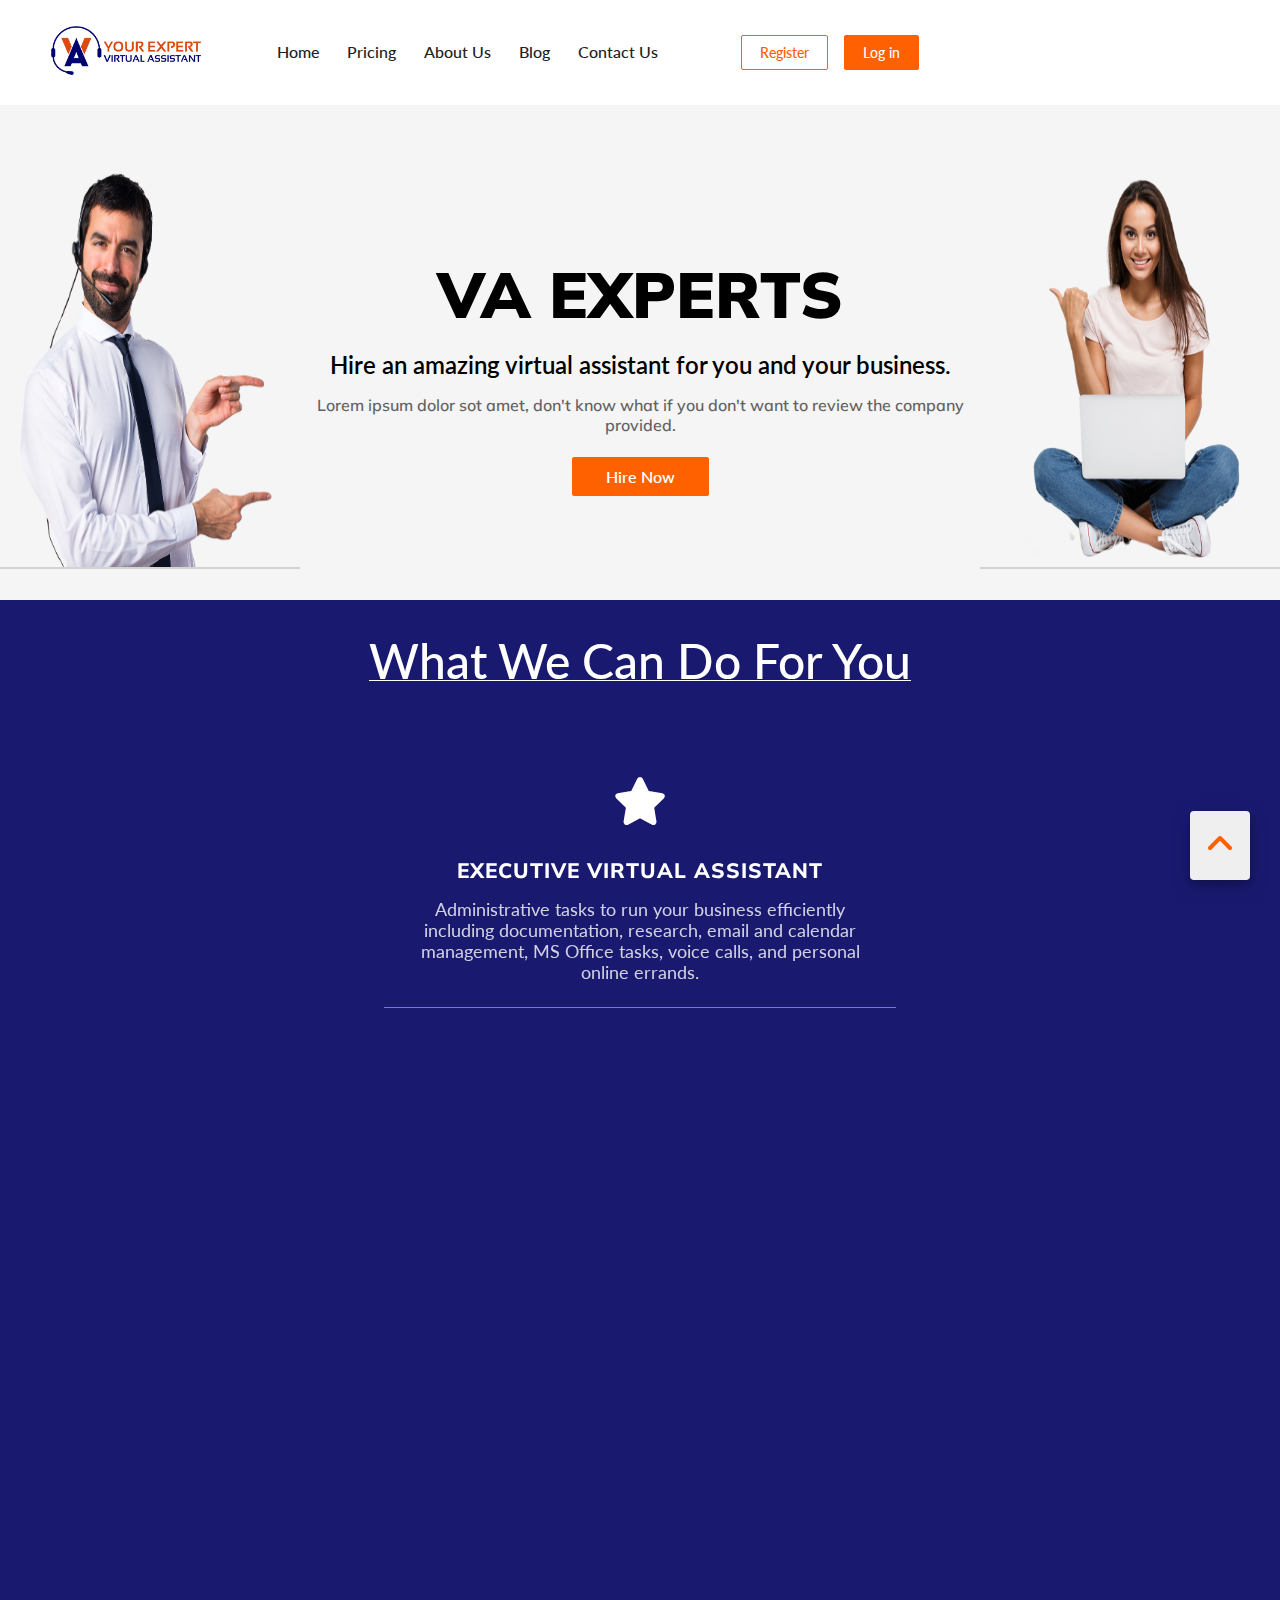
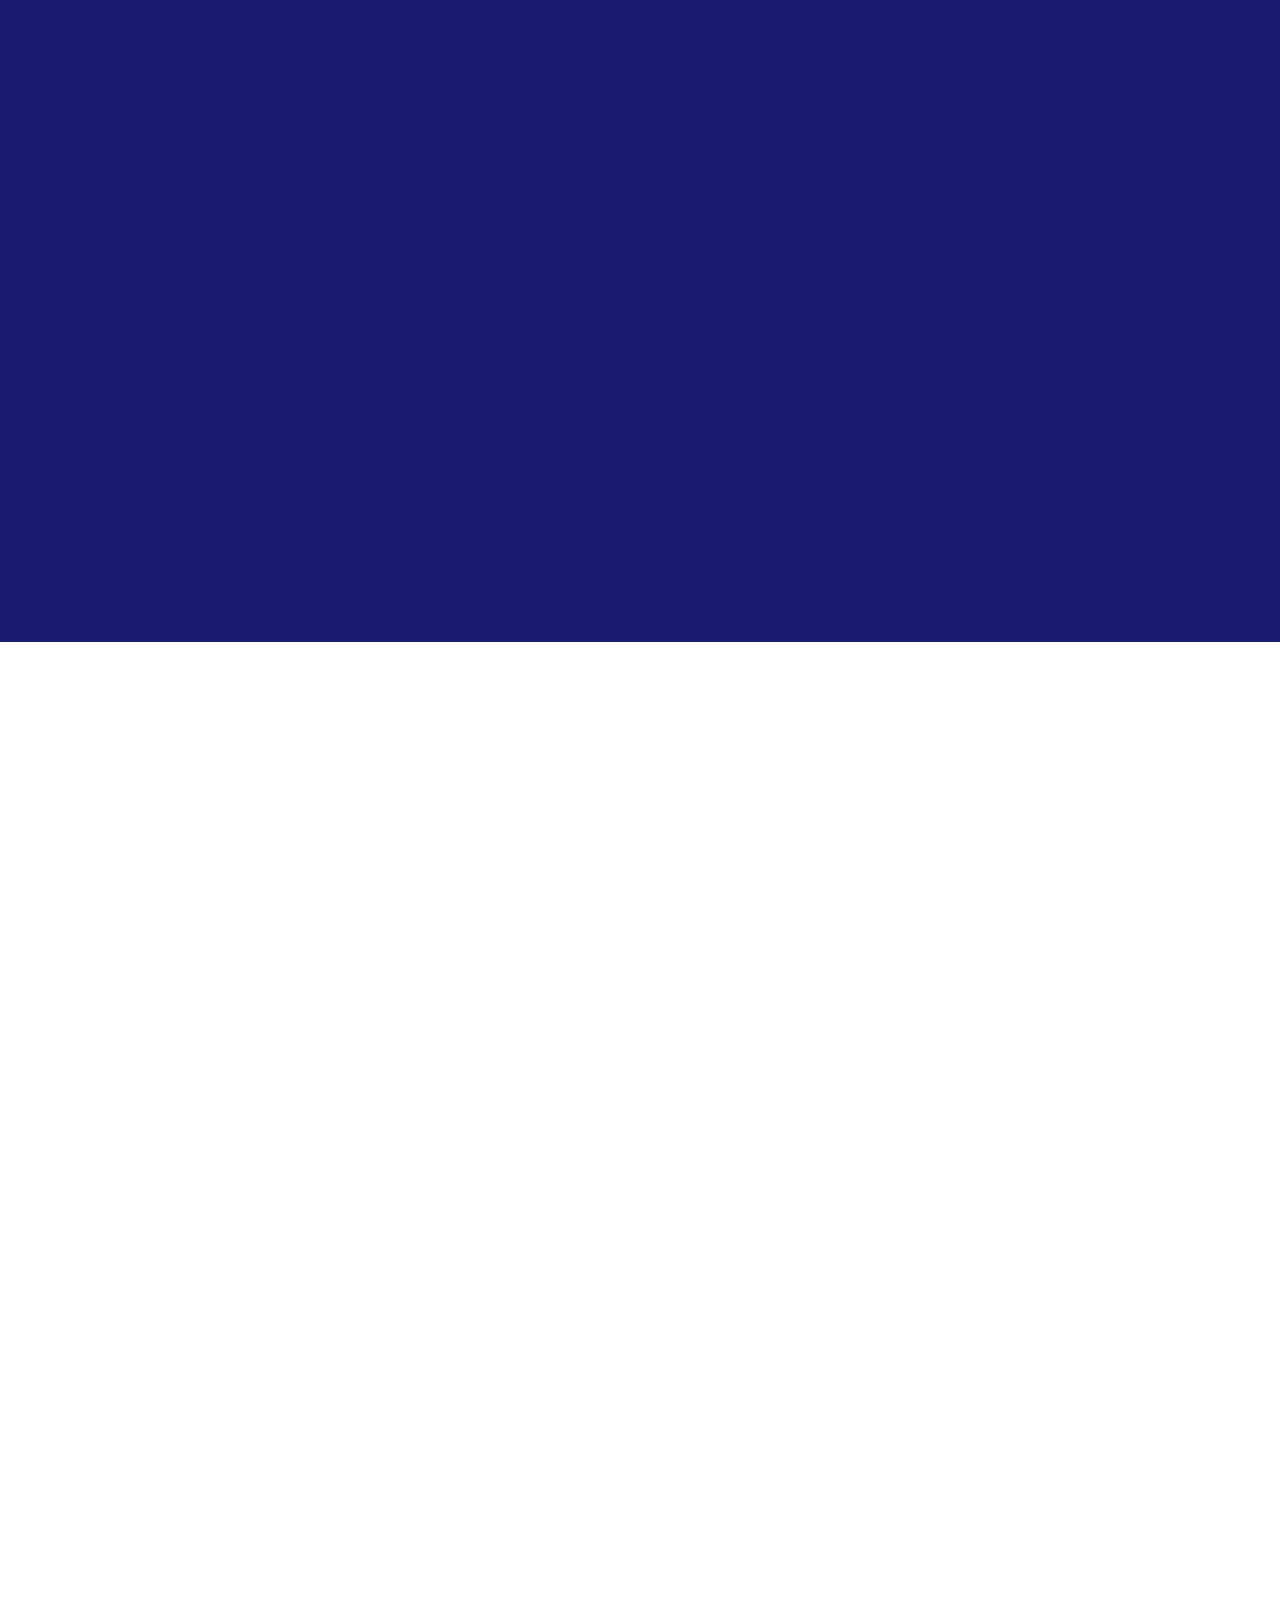
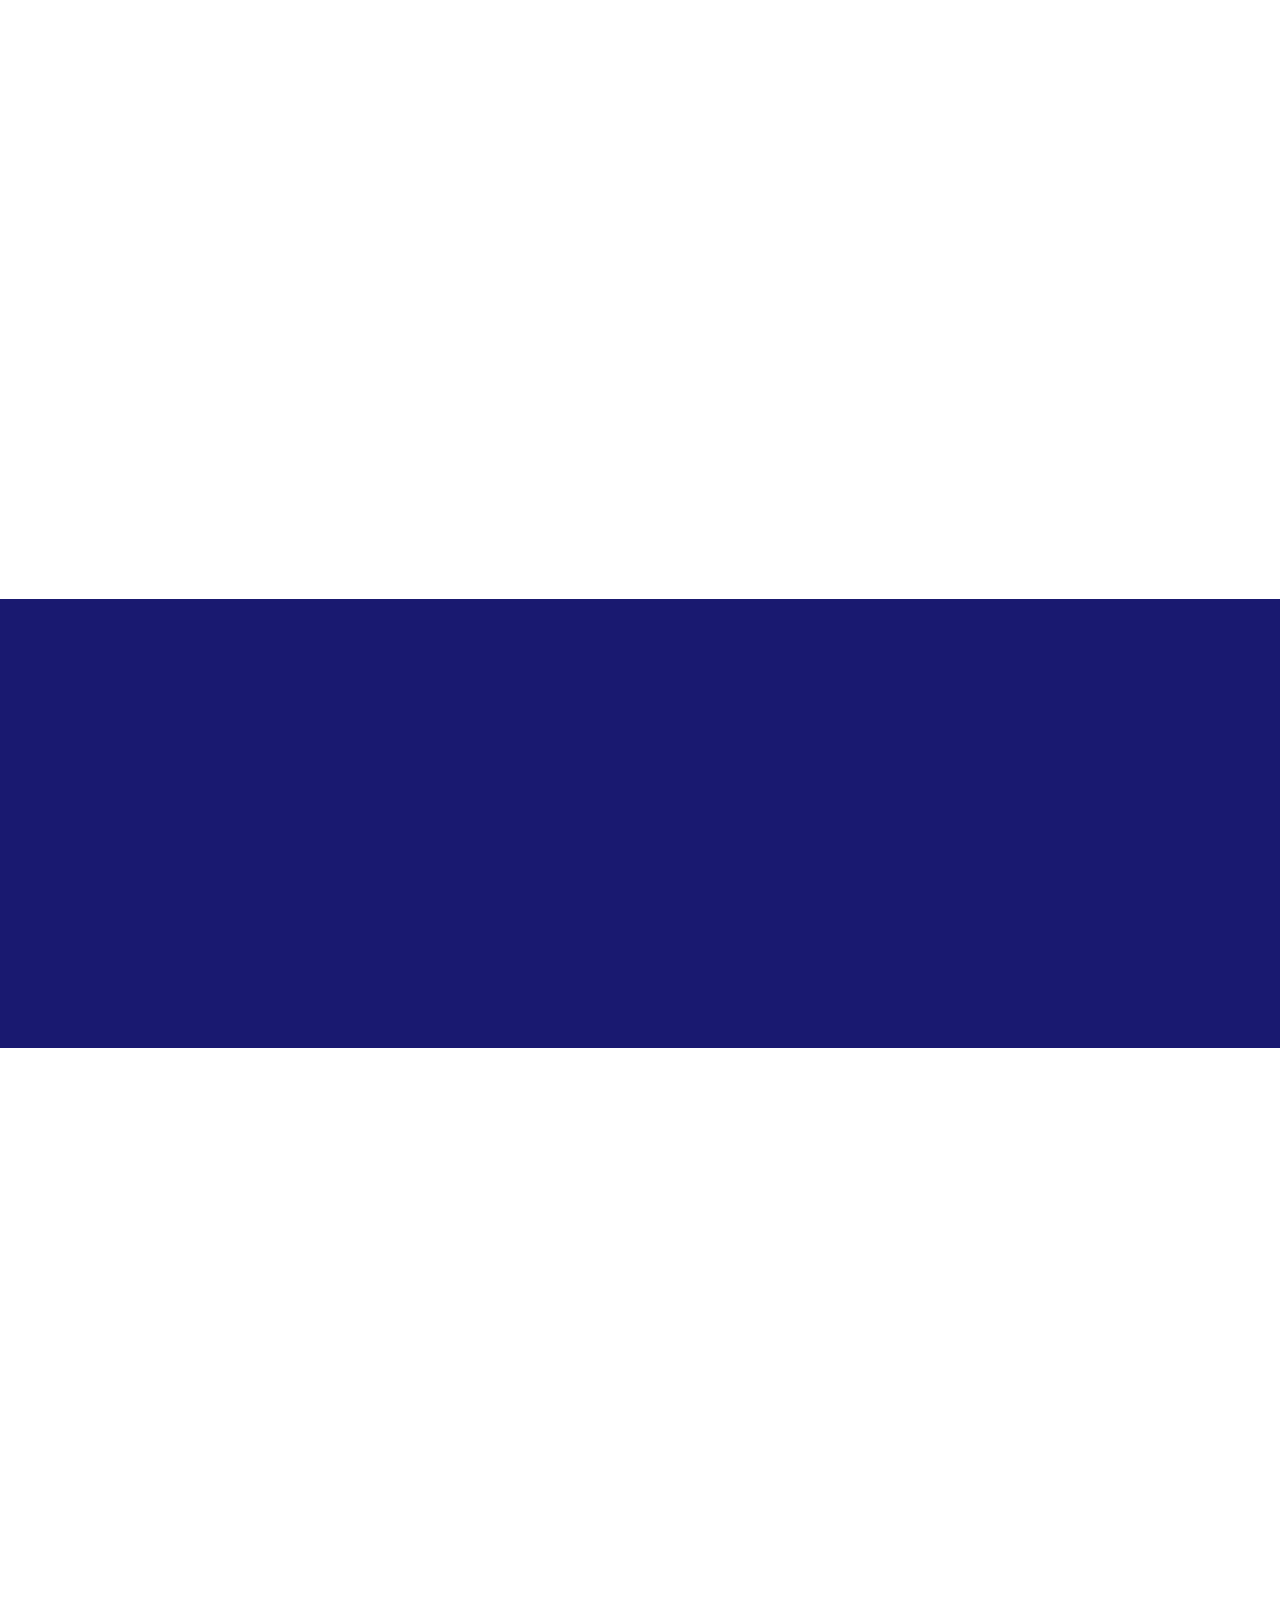
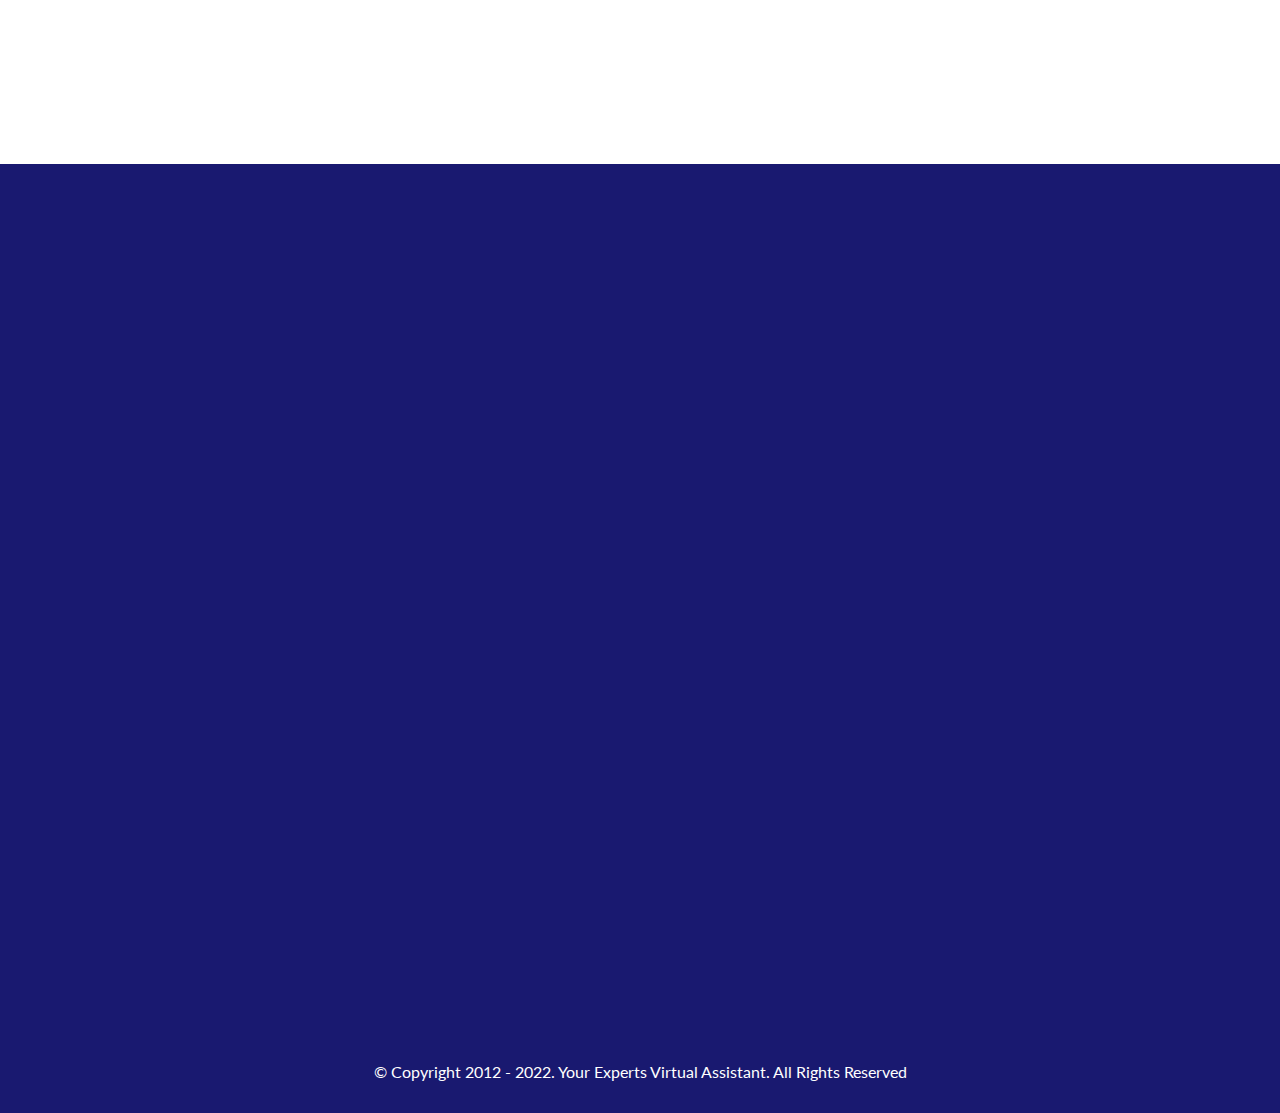
<file: index.html>
<!DOCTYPE html>
<html lang="en">
<head>
  <meta charset="UTF-8">
  <meta name=
  "viewport" content="width=device-width,initial-scale=1">
  <meta http-equiv=
  "X-UA-Compatible" content="IE=edge">
  <link rel="stylesheet"
  type="text/css" href="main.css" />
  <link rel="stylesheet" href="https://cdnjs.cloudflare.com/ajax/libs/font-awesome/6.1.2/css/all.min.css">
  <link rel="stylesheet" href="https://unpkg.com/aos@next/dist/aos.css" />
  <title>Virtual Assistant Website</title>
</head>
<body>
  <button onclick="topFunction()" id="myBtn" title="Go to top">
    <i class="fa-solid fa-angle-up"> </i>
  </button> <!-- scroll to top button -->
  <!-- header -->
  <header>
    <!-- navigation -->
    <nav class="navbar">
      <div class="navlinks">
        <a href="">
           <img src="logo.png" class="logo">
        </a>
        <div class="links">
          <a href="javascript:void()" id="navbar-close-btn" onclick="hideMenuItems()">
            <i class="fa-solid fa-times"> </i>
          </a>
          <ul>
            <li><a href="index.html">Home</a></li>
            <li><a href="pricing.html">Pricing</a></li>
            <li><a href="about.html">About Us</a></li>
            <li><a href="blog.html">Blog</a></li>
            <li><a href="contact.html">Contact Us</a></li>
          </ul>
          <!-- sign up/in section -->
          <div class="cta-buttons">
            <button class="register">Register</button>
            <button class="logIn">Log in</button>
          </div>
        </div>
      </div>
        <a href="javascript:void()" id="navbar-menu-btn" onclick="showMenuItems()">
          <i class="fa-solid fa-bars"> </i>
        </a>
    </nav>
    <!-- header-content -->
    <div class="header-content">
      <div class="left">
        <img src="left.png">
      </div>
      <div class="header-text" id="index-text">
        <h1>VA experts</h1>
        <div class="sub-text" >
          <h3>Hire an amazing virtual assistant for you and your business.</h3>
          <p>Lorem ipsum dolor sot amet, don't know what if you don't want to review the company provided.</p>
          <a href="#tohire" class="exhire">Hire Now</a>
        </div>
      </div>
      <div class="left" id="right">
        <img src="right.png" id="index-image">
      </div>
    </div>    
  </header>
  <!-- services -->
  <section class="services">
    <div class="title" data-aos="flip-up">
      <h2>What we can do for you</h2>
    </div>
    <div class="services-text">
      <div class="services-item" data-aos="fade-up">
        <i class="fa-solid fa-star"></i>
        <h4>Executive Virtual Assistant</h4>
        <p>
        Administrative tasks to run your business efficiently including documentation, research, email and calendar management, MS Office tasks, voice calls, and personal online errands.
        </p>
      </div>
      <!-- Service s item -->
      <div class="services-item" data-aos="fade-up">
        <i class="fa-solid fa-headphones"></i>
        <h4>Customer Service</h4>
        <p>
        Excellent customer service to increase customer loyalty including account management, chat support, data entry, order processing, email follow-up, supplier liaison, and inventory management.
        </p>
      </div>
      <!-- Service s item -->
      <div class="services-item" data-aos="fade-up">
        <i class="fa-sharp fa-solid fa-pen-to-square"></i>
        <h4>Copyrighting</h4>
        <p>
        Engage your audience with compelling content through our blog writing, editing, content research, email campaigns, and web content writing services
        </p>
      </div>
      <!-- Service s item -->
      <div class="services-item" data-aos="fade-up">
        <i class="fa-sharp fa-solid fa-gears"></i>
        <h4>Project Management</h4>
        <p>
        Project completion from start to finish including developing plans and timelines, researching vendors, coordinating with freelancers, scheduling tasks, managing timelines, and planning events.
        </p>
      </div>
      <!-- Service s item -->
      <div class="services-item" data-aos="fade-up">
        <i class="fa-solid fa-heart"></i>
        <h4>Social Media Assistant</h4>
        <p>
        Widen your reach through our social media services including content creation and scheduling, engaging with influencers, image creation, research, and ad campaigns.
        </p>
      </div>
      <!-- Service s item -->
    </div>
  </section>
  <!-- hire & virtual assistant --->
  <section class="hire">
    <div class="title" data-aos="flip-up">
      <h2>Our Virtual Assistant</h2>
    </div>
    <div class="assistant-gallery">
      <div class="assistant" data-aos="zoom-in">
        <img src="1.jpg">
        <h4>Jane Doe</h4>
        <p>Excellent virtual assistant</p>
      </div>
      <!-- column -->
      <div class="assistant" data-aos="zoom-in">
        <img src="2.jpg">
        <h4>Shane Dawson</h4>
        <p>Experience Project Manager</p>
      </div>
      <!-- column -->
      <div class="assistant" data-aos="zoom-in">
        <img src="3.jpg">
        <h4>Maria dela Cruz</h4>
        <p>Modern Scheduler</p>
      </div>
      <!-- column -->
      <div class="assistant" data-aos="zoom-in">
        <img src="4.jpg">
        <h4>Andia Angeles</h4>
        <p>L2 Customer Service</p>
      </div>
      <!-- column -->
      <div class="assistant" data-aos="zoom-in">
        <img src="5.jpg">
        <h4>Mikey Williams</h4>
        <p>Excellent <strong>Virtual Assistant</strong></p>
      </div>
      <!-- column -->
      <div class="assistant" data-aos="zoom-in">
        <img src="6.jpg">
        <h4>Ms. Patty</h4>
        <p>Social Media Expert</p>
      </div>
      <!-- column -->
    </div>
  </section>
  <!-- about -->
  <section class="about">
    <div class="title" data-aos="flip-up">
      <h2>Our Edge</h2>
    </div>
    <div class="about-container">
      <div class="about-text" data-aos="fade-in">
        <i class="fa-solid fa-graduation-cap"></i>
        <h4>Professionals & Degree Holder</h4>
      </div>
      <!-- item -->
      <div class="about-text" data-aos="fade-in">
        <i class="fa-solid fa-person-arrow-up-from-line"></i>
        <h4>Highly motivated individuals</h4>
      </div>
      <!-- item -->
      <div class="about-text" data-aos="fade-in">
        <i class="fa-solid fa-headset"></i>
        <h4>English-Proficient Virtual Assistants</h4>
      </div>
      <!-- item -->
    </div>
  </section>
  
  <!-- testimonials -->
  <section class="testimonials">
    <div class="title" data-aos="flip-up">
      <h2>What Our Clients Say</h2>
    </div>
    <div class="testimonial-item" data-aos="fade-in">
      <p>
      "My Experts VA has allowed me to cross off items that were sitting on my to-do list for months! I am very satisfied with the overall experience and I look forward to finding other projects for her to work on!"
      </p>
      <h5>Dane Leo</h5>
      <p>LCC Advisor</p>
      <p>www.lccadvisor.com</p>
    </div>
    <div class="testimonial-item" data-aos="fade-in">
      <p>
      "The first time in the history their service is faster than my bullets. I was amazed how this professional handle everything. I'm glad I hired Experts VA to assist me."
      </p>
      <h5>James Bond</h5>
      <p>Action Star</p>
      <p>www.007.com</p>
    </div>
    <div class="testimonial-item" data-aos="fade-in">
      <p>
      "My VA has allowed me to cross over everytime my schedule is full! I am very satisfied with the overall experience and I look forward to finding other projects with Experts VA to work on!"
      </p>
      <h5>Stephen Curry</h5>
      <p>NBA Player</p>
      <p>www.curryfor3.com</p>
    </div>
  </section>
  
  <!-- Company -->
  <section class="company">
    <div class="experts" data-aos="fade-up">
      <img src="logo.png" class="logo">
    </div>
    <div class="application" data-aos="fade-up">
      <p>Want to be part of our <strong> Virtual Assistant Team</strong>?</p>
      <a href=""> Apply Here</a>
    </div>
    <div class="office" data-aos="fade-up">
      <h5>Quezon City</h5>
      <p>Don Custodio 84B, </p>
      <p>St.Martin Cubao QC</p>
      <br>
      <p>Phone: 09123455678</p>
    </div>
    <div class="office" data-aos="fade-up">
      <h5>Angeles City</h5>
      <p>Don Custodio 84B, </p>
      <p>St.Martin Pampanga</p>
      <br>
      <p>Phone: 09123455678</p>
    </div>
  </section>
  
  <!-- Need for VA -->
  <section class="needva" id="tohire">
    <div class="title" data-aos="flip-up" >
      <h2>In need of VA</h2>
    </div>
    <div class="form-container" data-aos="fade-out">
      <p>Fill up this form</p>
      <form action="https://formspree.io/f/xnqrpaeq" method="POST">
        <input type="text" name="Fullname" placeholder="Full Name">
        <br>
        <input type="number" name="Contact" placeholder="Contact">
        <br>
        <input type="email" name="Email" placeholder="Email Address">
        <br>
        <input type="text" name="Country" placeholder="Country">
        <br>
        <button class="submit">Send Inquiry</button>
      </form>
      <!-- form -->
    </div>
  </section>
  
  <!-- footer -->
  <footer>
    <div class="navigation-footer" data-aos="fade-up">
      <a href="javascript:void()" id="footer-menu-btn" onclick="showMenu()">
        <i class="fa-solid fa-bars"> </i>
      </a>
      <div class="footer-menu">
        <ul id="hide">
           <a href="index.html">Home</a>
           <a href="pricing.html">Pricing</a>
           <a href="about.html">About Us</a>
           <a href="blog.html">Blog</a>
           <a href="contact.html">Contact Us</a>
        </ul>
      </div>
    </div>
    <!-- social-links -->
    <div class="social-links" data-aos="fade-up">
      <a href="">
        <i class="fa-brands fa-facebook-f"> </i>
      </a>
      <a href="">
        <i class="fa-brands fa-facebook-messenger"> </i>
      </a>
      <a href="">
        <i class="fa-brands fa-instagram"> </i>
      </a>
      <a href="">
        <i class="fa-brands fa-youtube"> </i>
      </a>
      <a href="">
        <i class="fa-brands fa-tiktok"> </i>
      </a>
    </div>
    
    <p>&copy; Copyright 2012 - 2022. Your Experts Virtual Assistant. All Rights Reserved</p>
  </footer>
<script src = "main.js"> </script>
<script src = "https://unpkg.com/aos@next/dist/aos.js"> </script>
<script>
// animation
AOS.init({
   duration: 1000,
   once: true,
 });
</script>
</body>
</html>
</file>
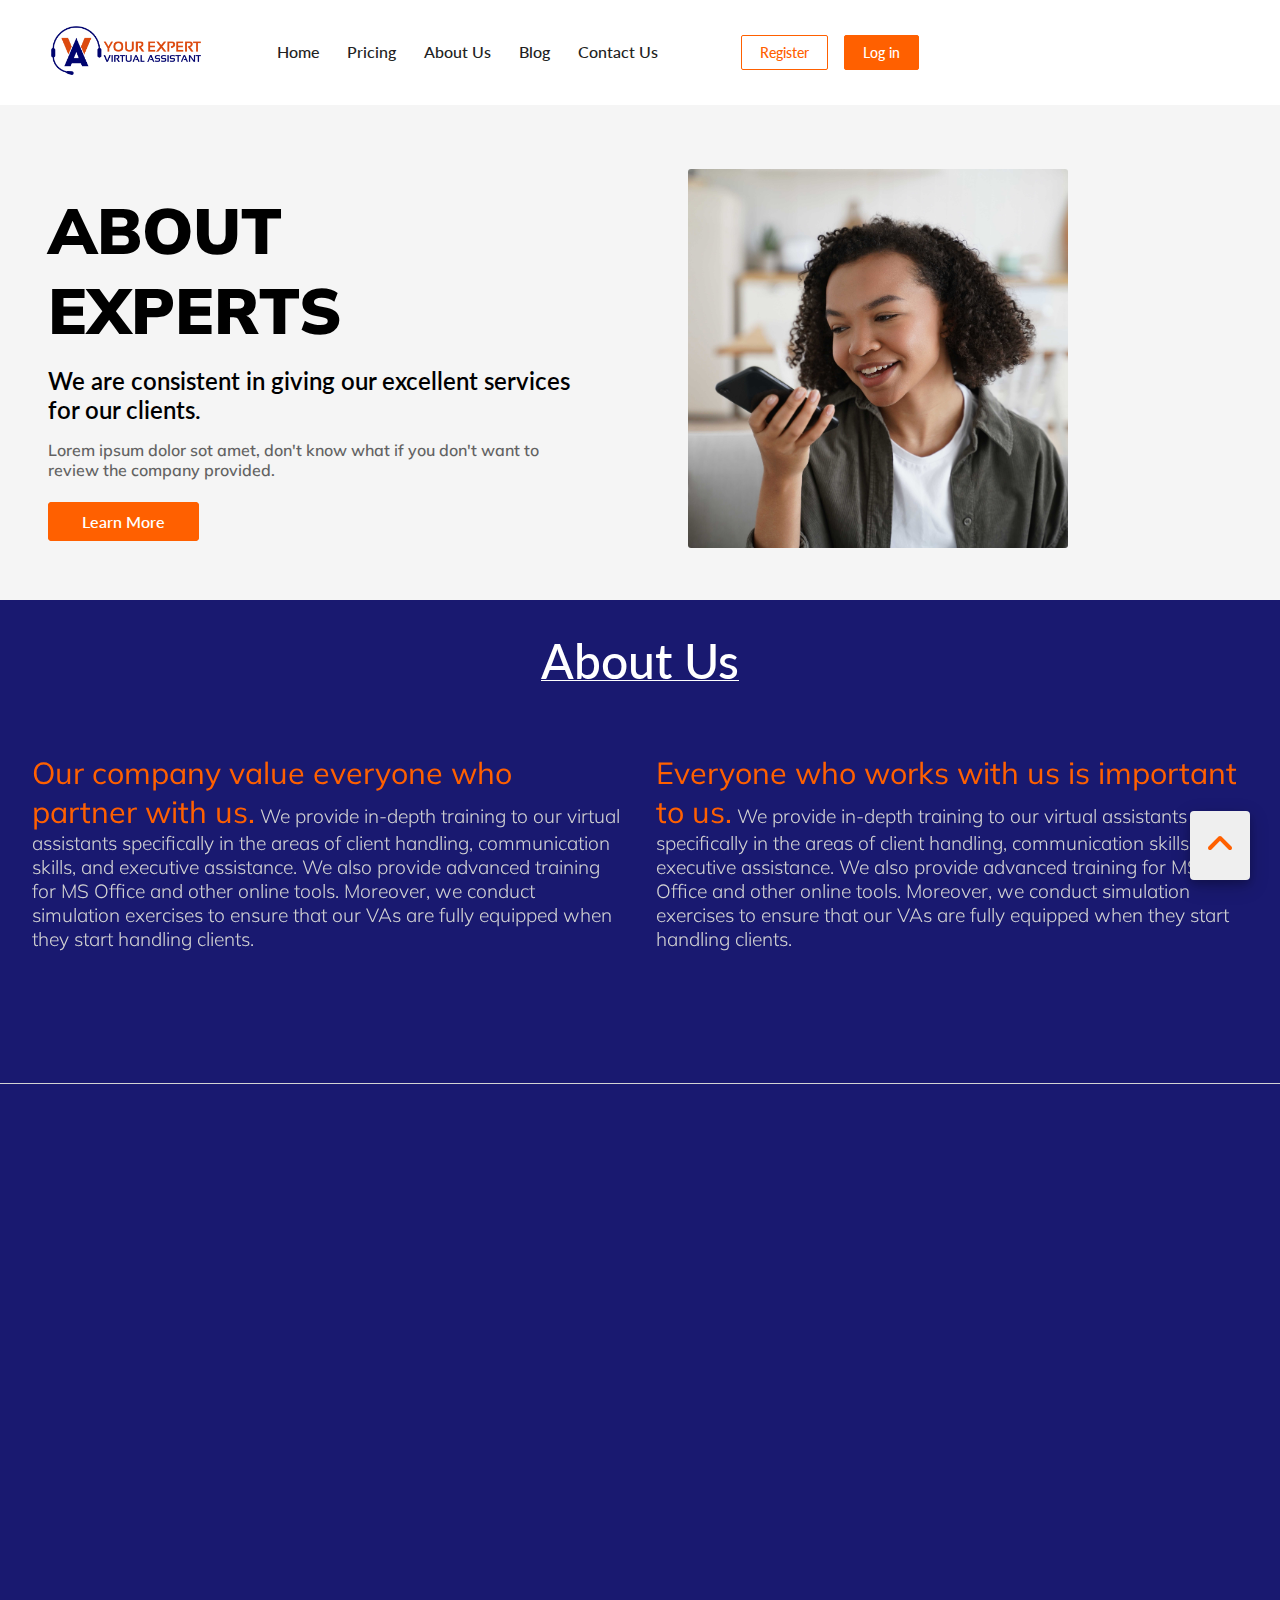
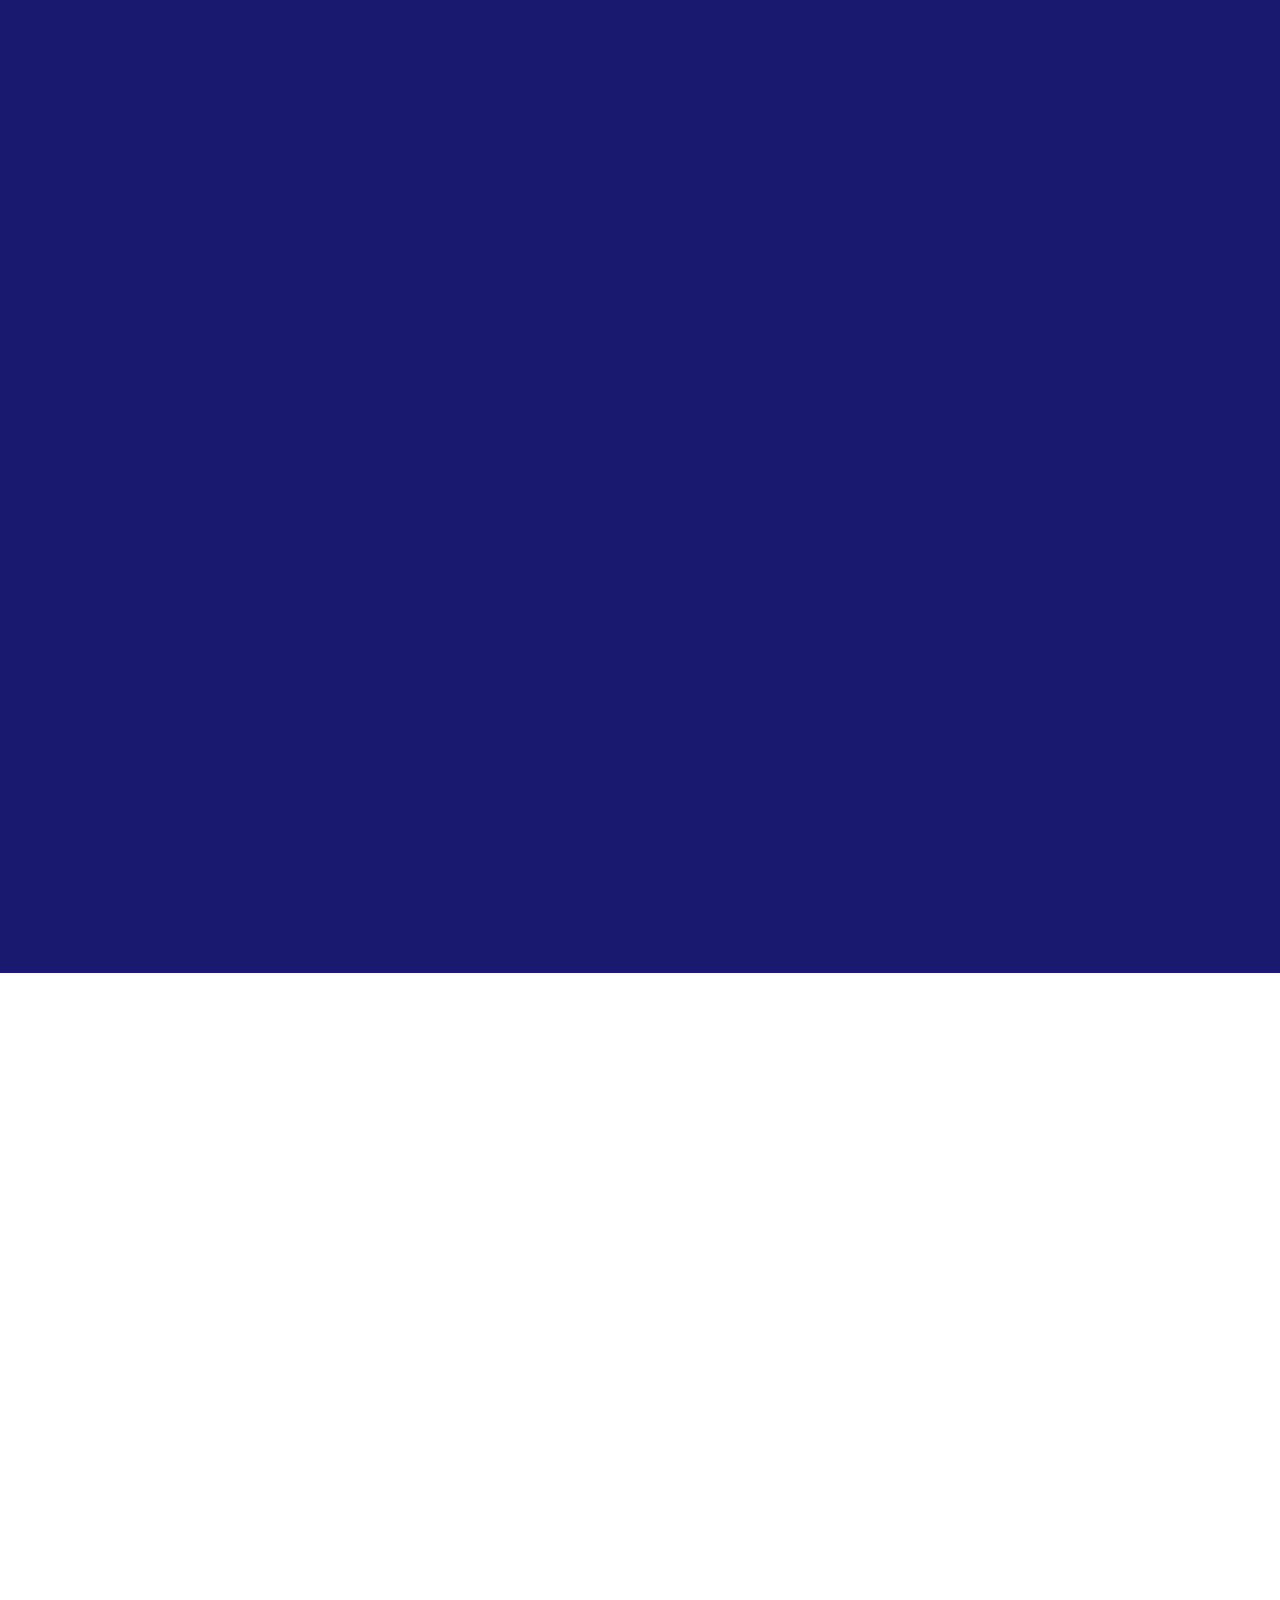
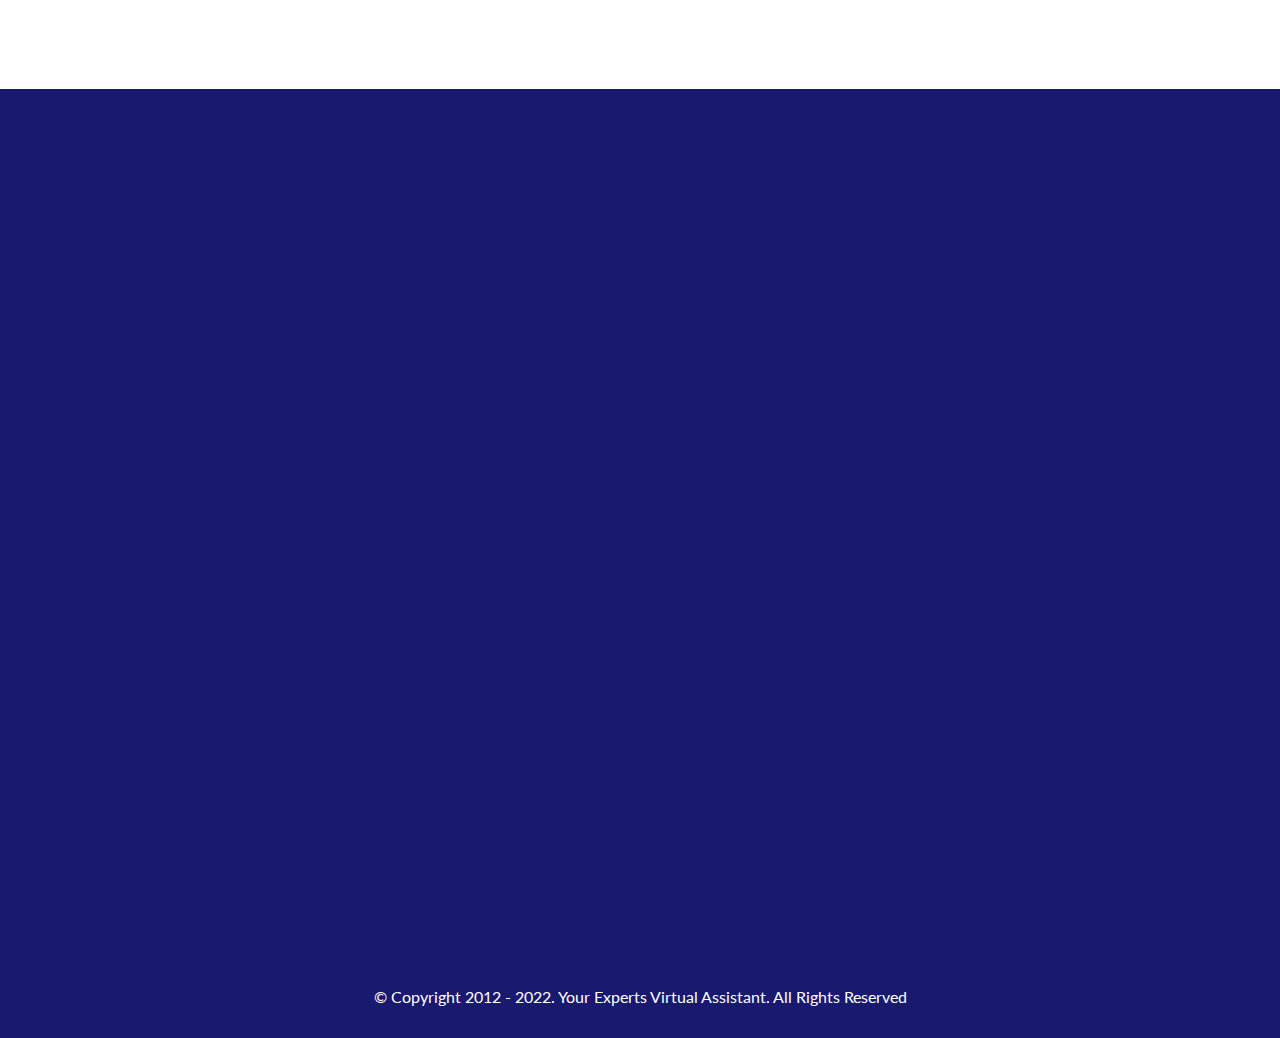
<file: about.html>
<!DOCTYPE html>
<html lang="en">
<head>
  <meta charset="UTF-8">
  <meta name=
  "viewport" content="width=device-width,initial-scale=1">
  <meta http-equiv=
  "X-UA-Compatible" content="IE=edge">
  <link rel="stylesheet"
  type="text/css" href="main.css" />
  <link rel="stylesheet"
  type="text/css" href="pages.css" />
  <link rel="stylesheet" href="https://cdnjs.cloudflare.com/ajax/libs/font-awesome/6.1.2/css/all.min.css">
  <link rel="stylesheet" href="https://unpkg.com/aos@next/dist/aos.css" />
  <title>Virtual Assistant Website</title>
</head>
<body>
  <button onclick="topFunction()" id="myBtn" class="aboutBtn" title="Go to top">
    <i class="fa-solid fa-angle-up"> </i>
  </button> <!-- scroll to top button -->
 <header>
    <!-- navigation -->
    <nav class="navbar">
      <div class="navlinks">
        <a href="">
           <img src="logo.png" class="logo">
        </a>
        <div class="links">
          <a href="javascript:void()" id="navbar-close-btn" onclick="hideMenuItems()">
            <i class="fa-solid fa-times"> </i>
          </a>
          <ul>
            <li><a href="index.html">Home</a></li>
            <li><a href="pricing.html">Pricing</a></li>
            <li><a href="about.html">About Us</a></li>
            <li><a href="blog.html">Blog</a></li>
            <li><a href="contact.html">Contact Us</a></li>
          </ul>
          <!-- sign up/in section -->
          <div class="cta-buttons">
            <button class="register">Register</button>
            <button class="logIn">Log in</button>
          </div>
        </div>
      </div>
        <a href="javascript:void()" id="navbar-menu-btn" onclick="showMenuItems()">
          <i class="fa-solid fa-bars"> </i>
        </a>
    </nav>
    <!-- header-content -->
    <div class="header-content header-about-content">
      <div class="header-about-text">
        <h1> About Experts</h1>
        <div class="sub-text">
          <h3>We are consistent in giving our excellent services for our clients.</h3>
          <p>Lorem ipsum dolor sot amet, don't know what if you don't want to review the company provided.</p>
          <a href="" class="exhire">Learn More</a>
        </div>
       </div>   
       <div class="header-about-text about-image">
         <img src="5.jpg" id="about-image">
       </div>
    </div>
  </header>
  <!-- services -->
  <section class="services about-header">
    <div class="title" data-aos="flip-up">
      <h2>About Us</h2>
    </div>
    <div class="about-text">
      <div class="container" data-aos="fade-up">
        <p>
        <span class="imp">Our company value everyone who partner with us.</span> We provide in-depth training to our virtual assistants specifically in the areas of client handling, communication skills, and executive assistance. We also provide advanced training for MS Office and other online tools. Moreover, we conduct simulation exercises to ensure that our VAs are fully equipped when they start handling clients.
        </p>
      </div>
      <div class="container" data-aos="fade-up">
        <p>
        <span class="imp">Everyone who works with us is important to us.</span> We provide in-depth training to our virtual assistants specifically in the areas of client handling, communication skills, and executive assistance. We also provide advanced training for MS Office and other online tools. Moreover, we conduct simulation exercises to ensure that our VAs are fully equipped when they start handling clients.
        </p>
      </div>
    </div>
  </section>
  <!-- company trainings -->
  <section class="trainings">
    <div class="title" data-aos="flip-up">
      <h2>Why Choose your experts VA</h2>
    </div>
    <div class="add-info">
      <div class="info-text info-content" data-aos="fade-up">
        <h3>Your experts VA</h3>
          <p>
          <span class="imp">Everyone who works with us is important to us.</span> We provide in-depth training to our virtual assistants specifically in the areas of client handling, communication skills, and executive assistance. We also provide advanced training for MS Office and other online tools. Moreover, we conduct simulation exercises to ensure that our VAs are fully equipped when they start handling clients.
          </p>
      </div>
      <div class="info-text info-img" data-aos="fade-up">
        <img src="2.jpg">
      </div>
    </div>
    <div class="add-info">
      <div class="info-text info-img2" data-aos="fade-up">
        <img src="4.jpg">
      </div>
      <div class="info-text info-content" data-aos="fade-up">
        <h3>Extensive Virtual Assistant Training</h3>
          <p>
          <span class="imp">Everyone who works with us is important to us.</span> We provide in-depth training to our virtual assistants specifically in the areas of client handling, communication skills, and executive assistance. We also provide advanced training for MS Office and other online tools. Moreover, we conduct simulation exercises to ensure that our VAs are fully equipped when they start handling clients.
          </p>
      </div>
    </div>
  </section>
  <!-- Company -->
  <section class="company">
    <div class="experts" data-aos="fade-up">
      <img src="logo.png" class="logo">
    </div>
    <div class="application" data-aos="fade-up">
      <p>Want to be part of our <strong> Virtual Assistant Team</strong>?</p>
      <a href=""> Apply Here</a>
    </div>
    <div class="office" data-aos="fade-up">
      <h5>Quezon City</h5>
      <p>Don Custodio 84B, </p>
      <p>St.Martin Cubao QC</p>
      <br>
      <p>Phone: 09123455678</p>
    </div>
    <div class="office" data-aos="fade-up">
      <h5>Angeles City</h5>
      <p>Don Custodio 84B, </p>
      <p>St.Martin Pampanga</p>
      <br>
      <p>Phone: 09123455678</p>
    </div>
  </section>
  <!-- Need for VA -->
  <section class="needva">
    <div class="title" data-aos="flip-up">
      <h2 class="price-title">In need of VA</h2>
    </div>
    <div class="form-container" data-aos="fade-out">
      <form action="https://formspree.io/f/xnqrpaeq" method="POST">
        <p> Fill up this form </p>
        <input type="text" name="Fullname" placeholder="Full Name">
        <br>
        <input type="number" name="Contact" placeholder="Contact">
        <br>
        <input type="email" name="Email" placeholder="Email Address">
        <br>
        <input type="text" name="Country" placeholder="Country">
        <br>
        <button class="submit">Send Inquiry</button>
      </form>
      <!-- form -->
    </div>
  </section>
  
  <!-- footer -->
  <footer>
    <div class="navigation-footer" data-aos="fade-up">
      <a href="javascript:void()" id="footer-menu-btn" onclick="showMenu()">
        <i class="fa-solid fa-bars"> </i>
      </a>
      <div class="footer-menu">
        <ul id="hide">
           <a href="index.html">Home</a>
           <a href="pricing.html">Pricing</a>
           <a href="about.html">About Us</a>
           <a href="blog.html">Blog</a>
           <a href="contact.html">Contact Us</a>
        </ul>
      </div>
    </div>
    <!-- social-links -->
    <div class="social-links" data-aos="fade-up">
      <a href="">
        <i class="fa-brands fa-facebook-f"> </i>
      </a>
      <a href="">
        <i class="fa-brands fa-facebook-messenger"> </i>
      </a>
      <a href="">
        <i class="fa-brands fa-instagram"> </i>
      </a>
      <a href="">
        <i class="fa-brands fa-youtube"> </i>
      </a>
      <a href="">
        <i class="fa-brands fa-tiktok"> </i>
      </a>
    </div>
    
    <p>&copy; Copyright 2012 - 2022. Your Experts Virtual Assistant. All Rights Reserved</p>
  </footer>
<script src = "main.js"> </script>
<script src = "https://unpkg.com/aos@next/dist/aos.js"> </script>
<script>
// animation
AOS.init({
   duration: 1000,
   once: true,
 });
</script>
</body>
</html>
</file>
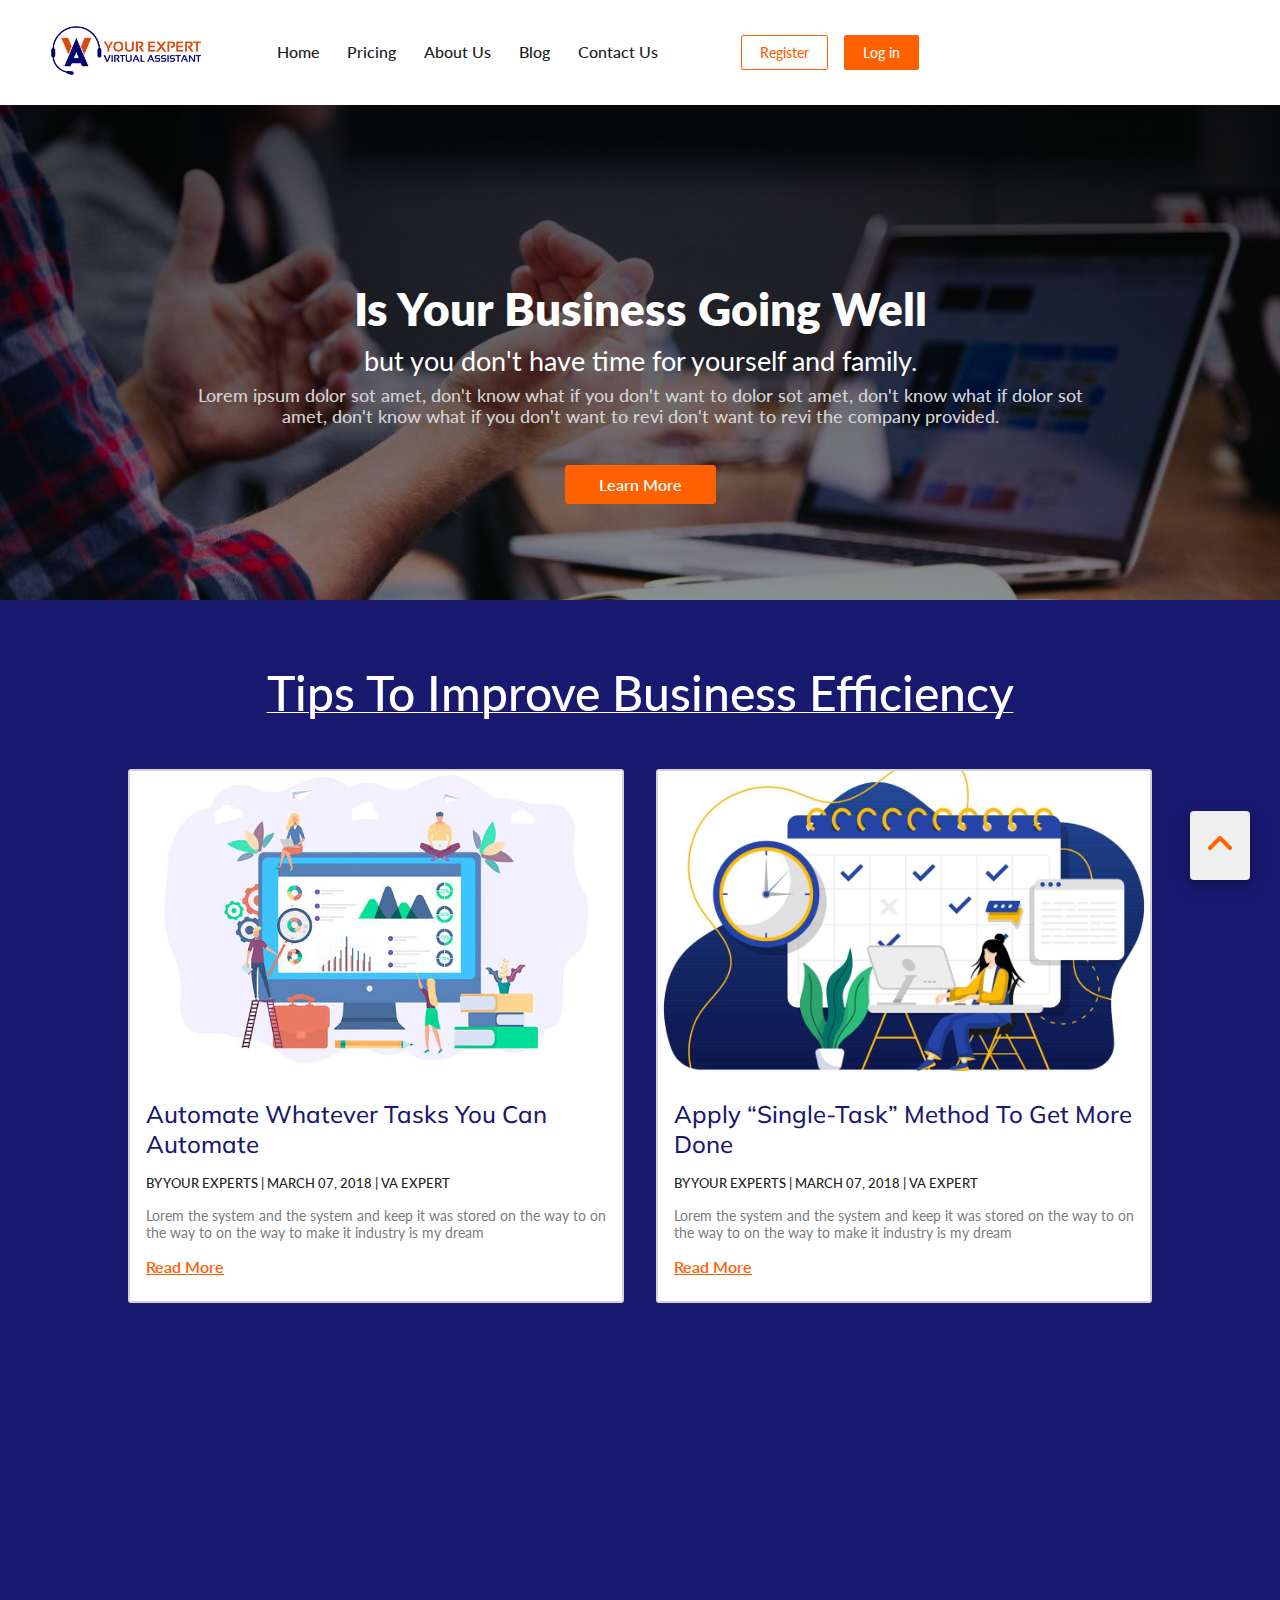
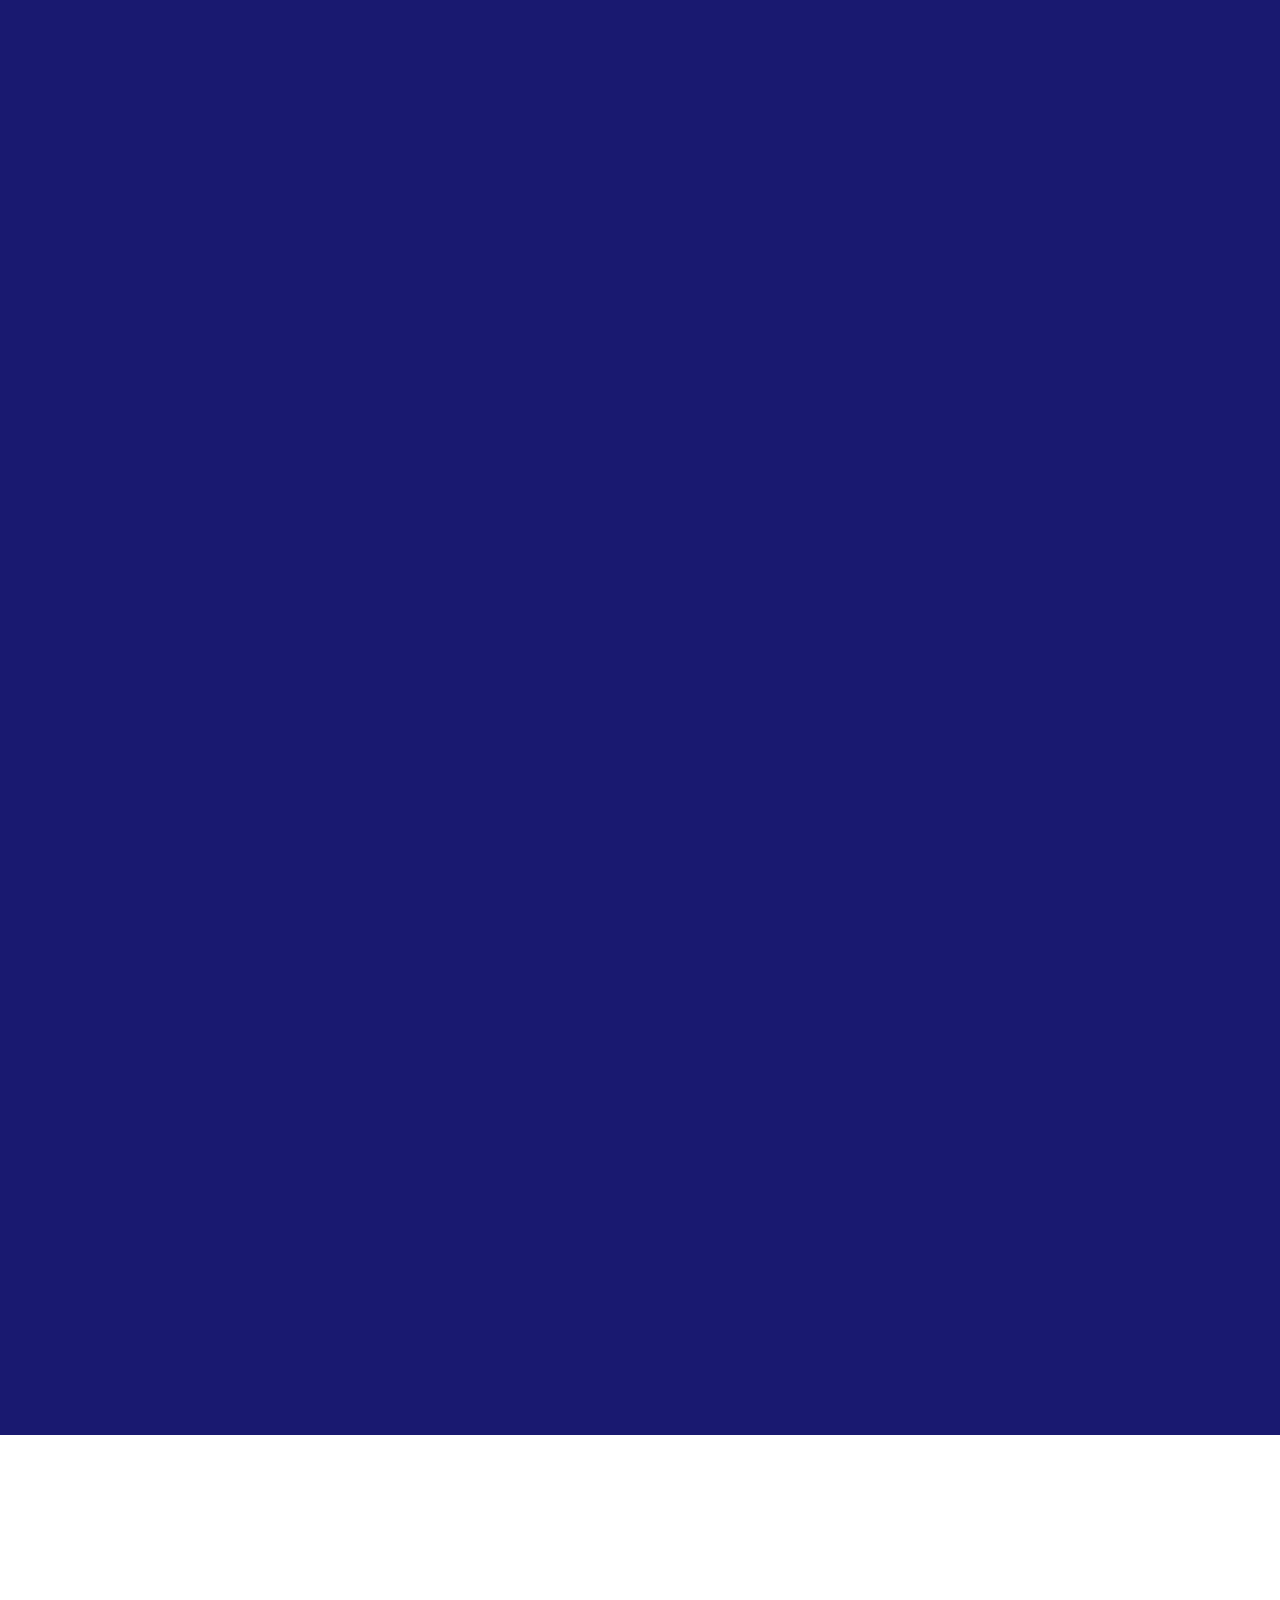
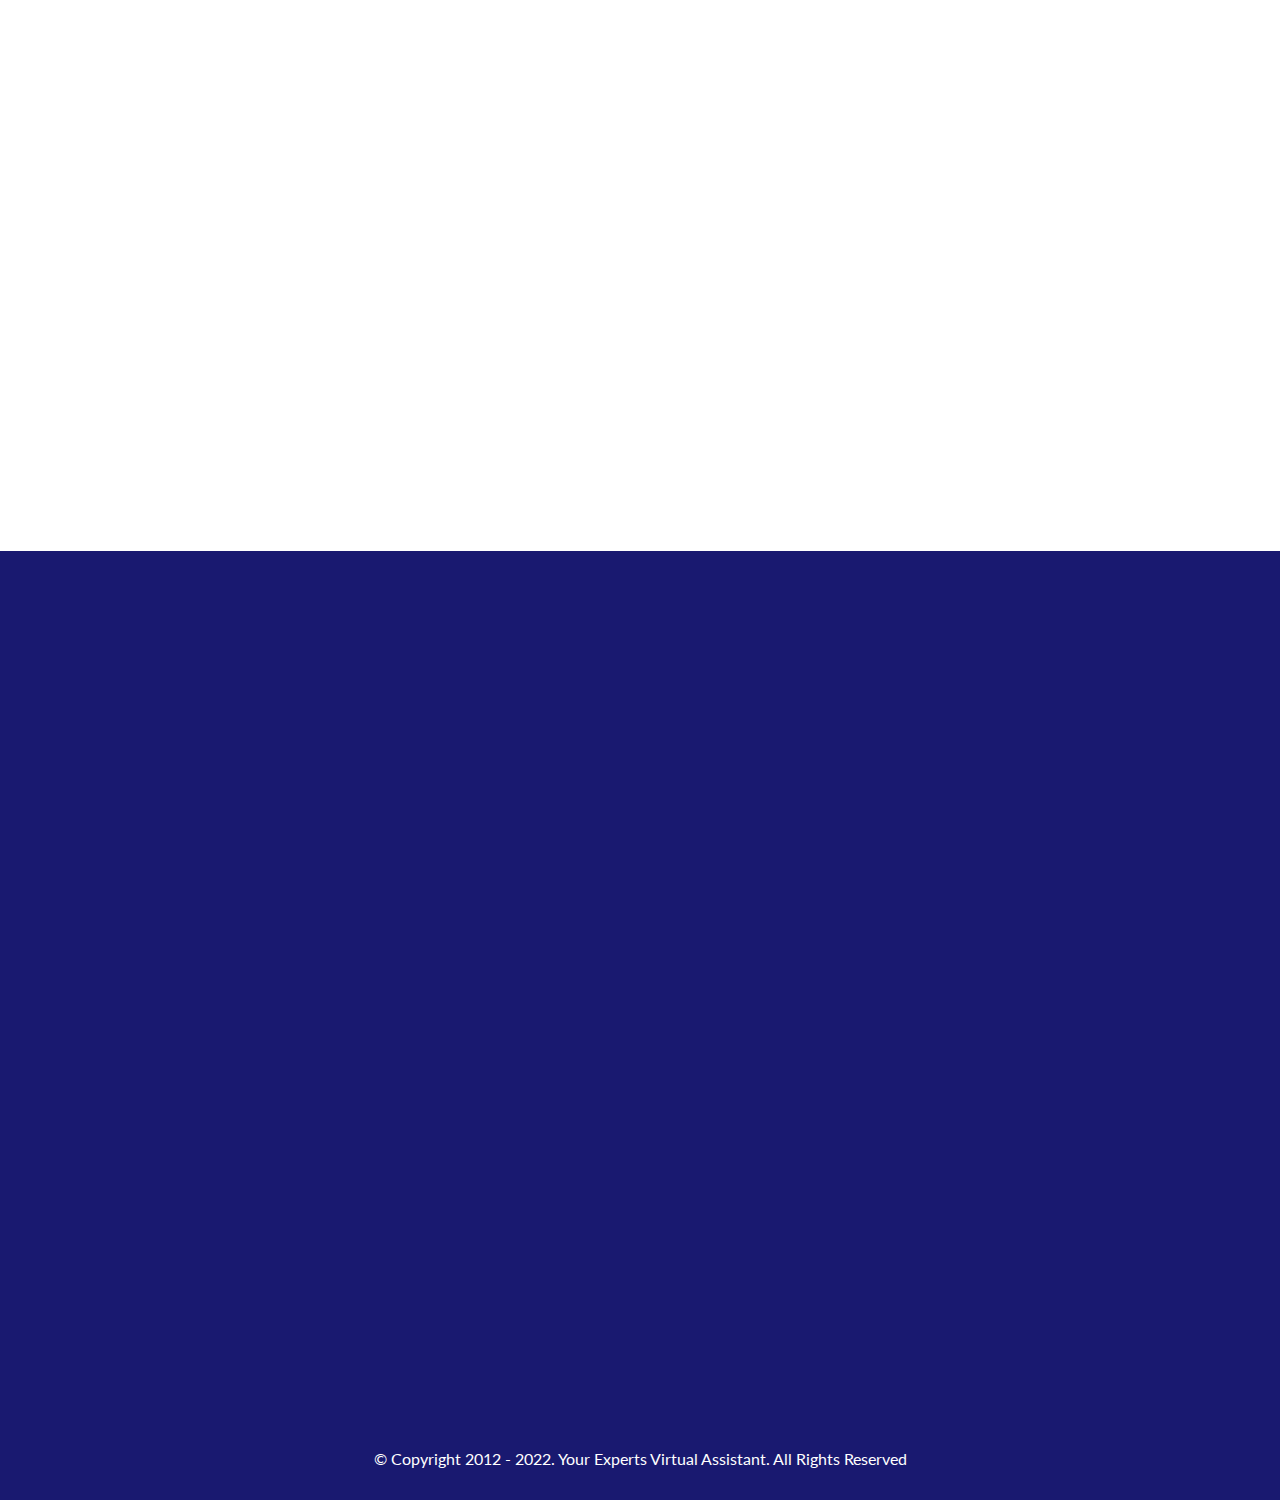
<file: blog.html>
<!DOCTYPE html>
<html lang="en">
<head>
  <meta charset="UTF-8">
  <meta name=
  "viewport" content="width=device-width,initial-scale=1">
  <meta http-equiv=
  "X-UA-Compatible" content="IE=edge">
  <link rel="stylesheet"
  type="text/css" href="main.css" />
  <link rel="stylesheet"
  type="text/css" href="pages.css" />
  <link rel="stylesheet" href="https://cdnjs.cloudflare.com/ajax/libs/font-awesome/6.1.2/css/all.min.css">
  <link rel="stylesheet" href="https://unpkg.com/aos@next/dist/aos.css" />
  <title>Virtual Assistant Website</title>
</head>
<body>
  <button onclick="topFunction()" id="myBtn" title="Go to top">
    <i class="fa-solid fa-angle-up"> </i>
  </button> <!-- scroll to top button -->
 <header>
    <!-- navigation -->
    <nav class="navbar">
      <div class="navlinks">
        <a href="">
           <img src="logo.png" class="logo">
        </a>
        <div class="links">
          <a href="javascript:void()" id="navbar-close-btn" onclick="hideMenuItems()">
            <i class="fa-solid fa-times"> </i>
          </a>
          <ul>
            <li><a href="index.html">Home</a></li>
            <li><a href="pricing.html">Pricing</a></li>
            <li><a href="about.html">About Us</a></li>
            <li><a href="blog.html">Blog</a></li>
            <li><a href="contact.html">Contact Us</a></li>
          </ul>
          <!-- sign up/in section -->
          <div class="cta-buttons">
            <button class="register">Register</button>
            <button class="logIn">Log in</button>
          </div>
        </div>
      </div>
        <a href="javascript:void()" id="navbar-menu-btn" onclick="showMenuItems()">
          <i class="fa-solid fa-bars"> </i>
        </a>
    </nav>
    <!-- header-content -->
    <div class="header-content header-blog-content">
      <div class="header-blog-text">
        <h1> Is your business going well</h1>
          <h3>but you don't have time for yourself and family.</h3>
          <p>Lorem ipsum dolor sot amet, don't know what if you don't want to dolor sot amet, don't know what if dolor sot amet, don't know what if you don't want to revi don't want to revi the company provided.</p>
          <a href="" class="exhire">Learn More</a>
       </div>   
    </div>
  </header>
  <!-- blog contents -->
  <section class="blog-content">
    <div class="title" data-aos="flip-up">
      <h2> Tips to Improve Business Efficiency </h2>
    </div>
    <div class="blog-container">
      <div class="blog-card" data-aos="fade-down">
        <img src="images1.jpeg">
        <div class="blog-card-text">
          <h3>Automate whatever tasks you can automate</h3>
          <h6>by your experts | March 07, 2018 | VA Expert</h6>
          <p>Lorem the system and the system and keep it was stored on the way to on the way to on the way to make it industry is my dream</p>
          <a href="https://articles.bplans.com/10-tips-to-improve-business-efficiency/" target="_blank" class="read-more">Read More</a>
        </div>
      </div>
      <!-- blog-card -->
      <div class="blog-card" data-aos="fade-down">
        <img src="images2.jpg">
        <div class="blog-card-text">
          <h3>Apply “Single-task” method to get more done</h3>
          <h6>by your experts | March 07, 2018 | VA Expert</h6>
          <p>Lorem the system and the system and keep it was stored on the way to on the way to on the way to make it industry is my dream</p>
          <a href="https://articles.bplans.com/10-tips-to-improve-business-efficiency/" target="_blank" class="read-more">Read More</a>
        </div>
      </div>
      <!-- blog-card -->
      <div class="blog-card" data-aos="fade-down">
        <img src="images3.jpg">
        <div class="blog-card-text">
          <h3>Hold a daily, 10-minute company meeting</h3>
          <h6>by your experts | March 07, 2018 | VA Expert</h6>
          <p>Lorem the system and the system and keep it was stored on the way to on the way to on the way to make it industry is my dream</p>
          <a href="https://articles.bplans.com/10-tips-to-improve-business-efficiency/" target="_blank" class="read-more">Read More</a>
        </div>
      </div>
      <!-- blog-card -->
      <div class="blog-card" data-aos="fade-down">
        <img src="images4.jpg">
        <div class="blog-card-text">
          <h3>Encourage your employees to chat face-to-face</h3>
          <h6>by your experts | March 07, 2018 | VA Expert</h6>
          <p>Lorem the system and the system and keep it was stored on the way to on the way to on the way to make it industry is my dream</p>
          <a href="https://articles.bplans.com/10-tips-to-improve-business-efficiency/" target="_blank" class="read-more">Read More</a>
        </div>
      </div>
      <!-- blog-card -->
      <div class="blog-card" data-aos="fade-down">
        <img src="images5.webp">
        <div class="blog-card-text">
          <h3>Stick with the established process and progress</h3>
          <h6>by your experts | March 07, 2018 | VA Expert</h6>
          <p>Lorem the system and the system and keep it was stored on the way to on the way to on the way to make it industry is my dream</p>
          <a href="https://articles.bplans.com/10-tips-to-improve-business-efficiency/" target="_blank" class="read-more">Read More</a>
        </div>
      </div>
      <!-- blog-card -->
      <div class="blog-card" data-aos="fade-down">
        <img src="images6.jpeg">
        <div class="blog-card-text">
          <h3>Promote a culture of open communication</h3>
          <h6>by your experts | March 07, 2018 | VA Expert</h6>
          <p>Lorem the system and the system and keep it was stored on the way to on the way to on the way to make it industry is my dream</p>
          <a href="https://articles.bplans.com/10-tips-to-improve-business-efficiency/" target="_blank" class="read-more">Read More</a>
        </div>
      </div>
      <!-- blog-card -->
      <div class="blog-card" data-aos="fade-down">
        <img src="images7.jpeg">
        <div class="blog-card-text">
          <h3>Know when to stop and to continue</h3>
          <h6>by your experts | March 07, 2018 | VA Expert</h6>
          <p>Lorem the system and the system and keep it was stored on the way to on the way to on the way to make it industry is my dream</p>
          <a href="https://articles.bplans.com/10-tips-to-improve-business-efficiency/" target="_blank" class="read-more">Read More</a>
        </div>
      </div>
      <!-- blog-card -->
      <div class="blog-card" data-aos="fade-down">
        <img src="images8.jpeg">
        <div class="blog-card-text">
          <h3>Use a task management software</h3>
          <h6>by your experts | March 07, 2018 | VA Expert</h6>
          <p>Lorem the system and the system and keep it was stored on the way to on the way to on the way to make it industry is my dream</p>
          <a href="https://articles.bplans.com/10-tips-to-improve-business-efficiency/" target="_blank" class="read-more">Read More</a>
        </div>
      </div>
      <!-- blog-card -->
    </div>
  </section>
  <!-- Company -->
  <section class="company">
    <div class="experts" data-aos="fade-up">
      <img src="logo.png" class="logo">
    </div>
    <div class="application" data-aos="fade-up">
      <p>Want to be part of our <strong> Virtual Assistant Team</strong>?</p>
      <a href=""> Apply Here</a>
    </div>
    <div class="office" data-aos="fade-up">
      <h5>Quezon City</h5>
      <p>Don Custodio 84B, </p>
      <p>St.Martin Cubao QC</p>
      <br>
      <p>Phone: 09123455678</p>
    </div>
    <div class="office" data-aos="fade-up">
      <h5>Angeles City</h5>
      <p>Don Custodio 84B, </p>
      <p>St.Martin Pampanga</p>
      <br>
      <p>Phone: 09123455678</p>
    </div>
  </section>
  <!-- Need for VA -->
  <section class="needva">
    <div class="title" data-aos="flip-up">
      <h2 class="price-title">In need of VA</h2>
    </div>
    <div class="form-container" data-aos="fade-out">
      <p>Fill up this form</p>
      <form action="https://formspree.io/f/xnqrpaeq" method="POST">
        <input type="text" name="Fullname" placeholder="Full Name">
        <br>
        <input type="number" name="Contact" placeholder="Contact">
        <br>
        <input type="email" name="Email" placeholder="Email Address">
        <br>
        <input type="text" name="Country" placeholder="Country">
        <br>
        <button class="submit">Send Inquiry</button>
      </form>
      <!-- form -->
    </div>
  </section>
  
  <!-- footer -->
  <footer>
    <div class="navigation-footer" data-aos="fade-up">
      <a href="javascript:void()" id="footer-menu-btn" onclick="showMenu()">
        <i class="fa-solid fa-bars"> </i>
      </a>
      <div class="footer-menu">
        <ul id="hide">
           <a href="index.html">Home</a>
           <a href="pricing.html">Pricing</a>
           <a href="about.html">About Us</a>
           <a href="blog.html">Blog</a>
           <a href="contact.html">Contact Us</a>
        </ul>
      </div>
    </div>
    <!-- social-links -->
    <div class="social-links" data-aos="fade-up">
      <a href="">
        <i class="fa-brands fa-facebook-f"> </i>
      </a>
      <a href="">
        <i class="fa-brands fa-facebook-messenger"> </i>
      </a>
      <a href="">
        <i class="fa-brands fa-instagram"> </i>
      </a>
      <a href="">
        <i class="fa-brands fa-youtube"> </i>
      </a>
      <a href="">
        <i class="fa-brands fa-tiktok"> </i>
      </a>
    </div>
    
    <p>&copy; Copyright 2012 - 2022. Your Experts Virtual Assistant. All Rights Reserved</p>
  </footer>
<script src = "main.js"> </script>
<script src = "https://unpkg.com/aos@next/dist/aos.js"> </script>
<script>
// animation
AOS.init({
   duration: 1000,
   once: true,
 });
</script>
</body>
</html>
</file>
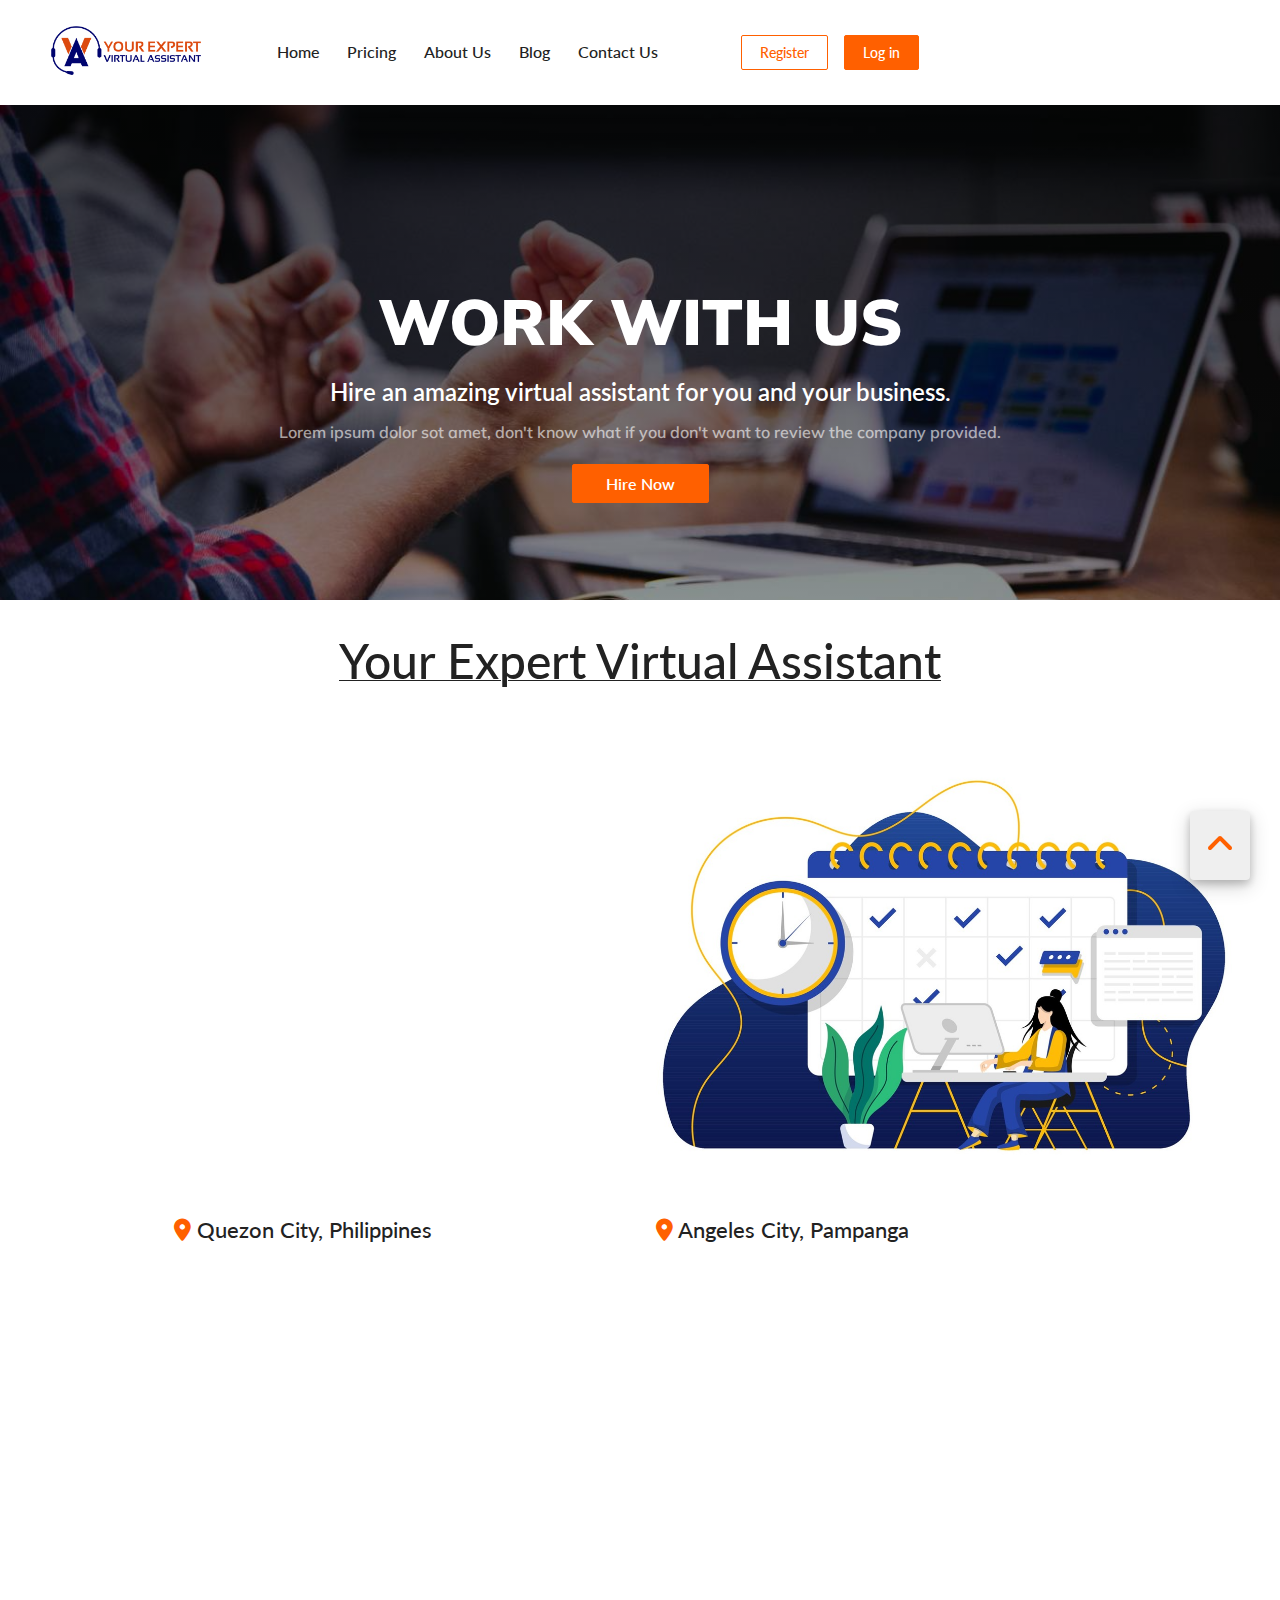
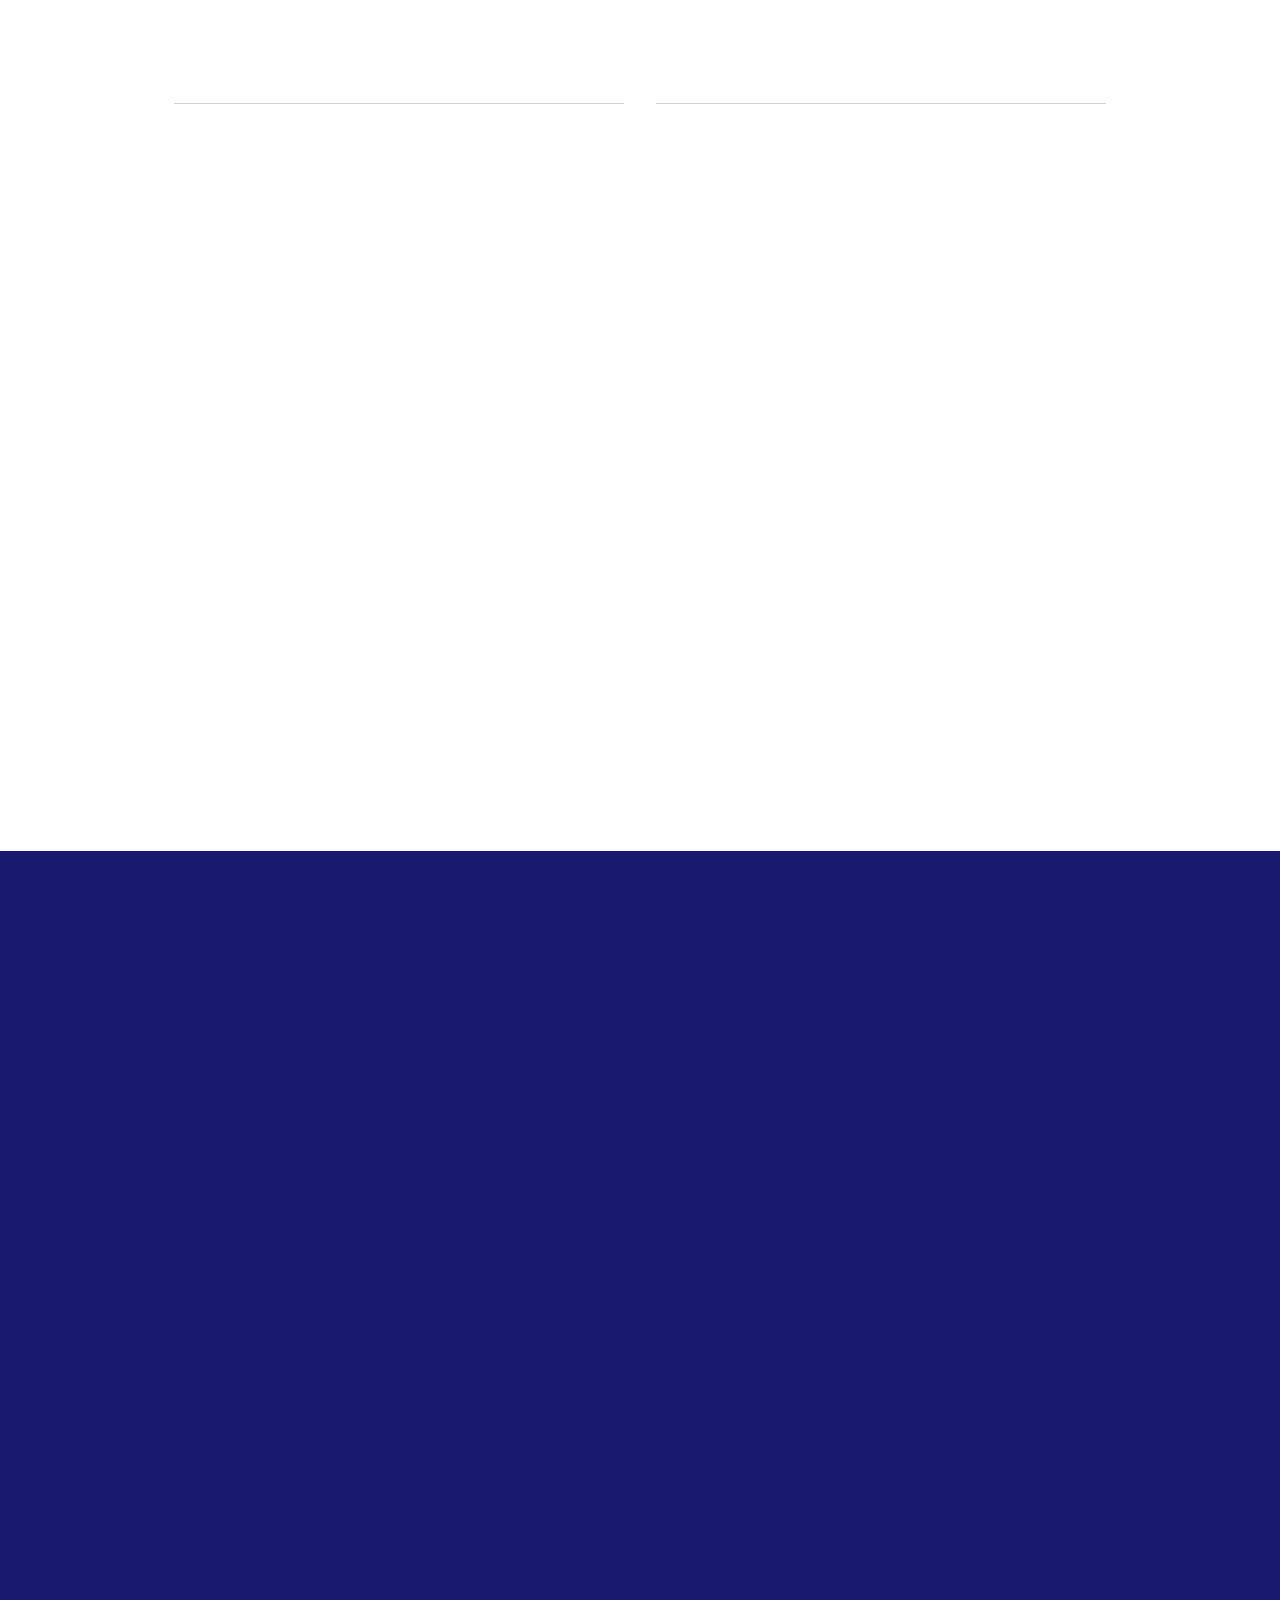
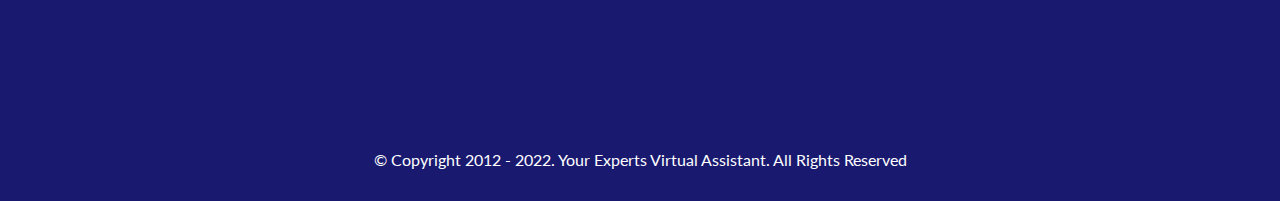
<file: contact.html>
<!DOCTYPE html>
<html lang="en">
<head>
  <meta charset="UTF-8">
  <meta name=
  "viewport" content="width=device-width,initial-scale=1">
  <meta http-equiv=
  "X-UA-Compatible" content="IE=edge">
  <link rel="stylesheet"
  type="text/css" href="main.css" />
  <link rel="stylesheet"
  type="text/css" href="pages.css" />
  <link rel="stylesheet" href="https://cdnjs.cloudflare.com/ajax/libs/font-awesome/6.1.2/css/all.min.css">
  <link rel="stylesheet" href="https://unpkg.com/aos@next/dist/aos.css" />
  <title>Virtual Assistant Website</title>
</head>
<body>
  <button onclick="topFunction()" id="myBtn" title="Go to top">
    <i class="fa-solid fa-angle-up"> </i>
  </button> <!-- scroll to top button -->
 <header>
    <!-- navigation -->
    <nav class="navbar">
      <div class="navlinks">
        <a href="">
           <img src="logo.png" class="logo">
        </a>
        <div class="links">
          <a href="javascript:void()" id="navbar-close-btn" onclick="hideMenuItems()">
            <i class="fa-solid fa-times"> </i>
          </a>
          <ul>
            <li><a href="index.html">Home</a></li>
            <li><a href="pricing.html">Pricing</a></li>
            <li><a href="about.html">About Us</a></li>
            <li><a href="blog.html">Blog</a></li>
            <li><a href="contact.html">Contact Us</a></li>
          </ul>
          <!-- sign up/in section -->
          <div class="cta-buttons">
            <button class="register">Register</button>
            <button class="logIn">Log in</button>
          </div>
        </div>
      </div>
        <a href="javascript:void()" id="navbar-menu-btn" onclick="showMenuItems()">
          <i class="fa-solid fa-bars"> </i>
        </a>
    </nav>
    <!-- header-content -->
    <div class="header-content header-contact" id="contact">
      <div class="header-text" id="index-text">
        <h1>Work with Us</h1>
        <div class="sub-text" >
          <h3>Hire an amazing virtual assistant for you and your business.</h3>
          <p>Lorem ipsum dolor sot amet, don't know what if you don't want to review the company provided.</p>
          <a href="" class="exhire">Hire Now</a>
        </div>
      </div>
    </div>    
  </header>
  <!-- services -->
  <section class="services" id="contact-services">
    <div class="title" data-aos="flip-up">
      <h2>Your expert virtual assistant</h2>
    </div>
    <div class="contact-text">
      <div class="container-contact" id="conText" data-aos="fade-up">
        <h4>Why Us?</h4>
        <p>
        <span class="imp">Our company value everyone who partner with us.</span> We provide in-depth training to our virtual assistants specifically in the areas of client handling, communication skills, and executive assistance. We also provide advanced training for MS Office and other online tools. 
        </p>
        <p class="contact-link">
          <a href="">Click here</a>  to contact us.
        </p>
      </div>
      <div class="container-contact" id="conImage" data-aos="fade-up">
        <img src="images2.jpg">
      </div>
    </div>
    <!-- company map/location -->
    <div class="location">
      <div class="location-map">
        <p>
          <i class="fa-solid fa-location-dot" class="locate"></i>
           Quezon City, Philippines</p>
        <iframe src="https://www.google.com/maps/embed?pb=!1m14!1m8!1m3!1d193515.24886952783!2d-73.6458145!3d40.7251537!3m2!1i1024!2i768!4f13.1!3m3!1m2!1s0x89c27d35233e45c5%3A0xee07a487305d599!2sGarden%20City%2C%20NY%2C%20USA!5e0!3m2!1sen!2sph!4v1662105485943!5m2!1sen!2sph" width="400" height="450" style="border:0;" allowfullscreen="" loading="lazy" referrerpolicy="no-referrer-when-downgrade" id="contact"  data-aos="fade-down"></iframe>
      </div>
      <!-- location-map -->
      <div class="location-map">
        <p>
          <i class="fa-solid fa-location-dot" class="locate"></i>
          Angeles City, Pampanga </p>
        <iframe src="https://www.google.com/maps/embed?pb=!1m14!1m8!1m3!1d193515.24886952783!2d-73.6458145!3d40.7251537!3m2!1i1024!2i768!4f13.1!3m3!1m2!1s0x89c27d35233e45c5%3A0xee07a487305d599!2sGarden%20City%2C%20NY%2C%20USA!5e0!3m2!1sen!2sph!4v1662105485943!5m2!1sen!2sph" width="400" height="450" style="border:0;" allowfullscreen="" loading="lazy" referrerpolicy="no-referrer-when-downgrade" id="contact" data-aos="fade-down"></iframe>
      </div>
      <!-- location-map -->
    </div>
  </section>


  <!-- Company -->
  <section class="company">
    <div class="experts" data-aos="fade-up">
      <img src="logo.png" class="logo">
    </div>
    <div class="application" data-aos="fade-up">
      <p>Want to be part of our <strong> Virtual Assistant Team</strong>?</p>
      <a href=""> Apply Here</a>
    </div>
    <div class="office" data-aos="fade-up">
      <h5>Quezon City</h5>
      <p>Don Custodio 84B, </p>
      <p>St.Martin Cubao QC</p>
      <br>
      <p>Phone: 09123455678</p>
    </div>
    <div class="office" data-aos="fade-up">
      <h5>Angeles City</h5>
      <p>Don Custodio 84B, </p>
      <p>St.Martin Pampanga</p>
      <br>
      <p>Phone: 09123455678</p>
    </div>
  </section>
  <!-- Need for VA -->
  <section class="needva">
    <div class="title" data-aos="flip-up">
      <h2 class="price-title">In need of VA</h2>
    </div>
    <div class="form-container" data-aos="fade-out">
      <p>Fill up this form</p>
      <form action="https://formspree.io/f/xnqrpaeq" method="POST">
        <input type="text" name="Fullname" placeholder="Full Name">
        <br>
        <input type="number" name="Contact" placeholder="Contact">
        <br>
        <input type="email" name="Email" placeholder="Email Address">
        <br>
        <input type="text" name="Country" placeholder="Country">
        <br>
        <button class="submit">Send Inquiry</button>
      </form>
      <!-- form -->
    </div>
  </section>
  
  <!-- footer -->
  <footer>
    <div class="navigation-footer" data-aos="fade-up">
      <a href="javascript:void()" id="footer-menu-btn" onclick="showMenu()">
        <i class="fa-solid fa-bars"> </i>
      </a>
      <div class="footer-menu">
        <ul id="hide">
           <a href="index.html">Home</a>
           <a href="pricing.html">Pricing</a>
           <a href="about.html">About Us</a>
           <a href="blog.html">Blog</a>
           <a href="contact.html">Contact Us</a>
        </ul>
      </div>
    </div>
    <!-- social-links -->
    <div class="social-links" data-aos="fade-up">
      <a href="">
        <i class="fa-brands fa-facebook-f"> </i>
      </a>
      <a href="">
        <i class="fa-brands fa-facebook-messenger"> </i>
      </a>
      <a href="">
        <i class="fa-brands fa-instagram"> </i>
      </a>
      <a href="">
        <i class="fa-brands fa-youtube"> </i>
      </a>
      <a href="">
        <i class="fa-brands fa-tiktok"> </i>
      </a>
    </div>
    
    <p>&copy; Copyright 2012 - 2022. Your Experts Virtual Assistant. All Rights Reserved</p>
  </footer>
<script src = "main.js"> </script>
<script src = "https://unpkg.com/aos@next/dist/aos.js"> </script>
<script>
// animation
AOS.init({
   duration: 1000,
   once: true,
 });
</script>
</body>
</html>
</file>
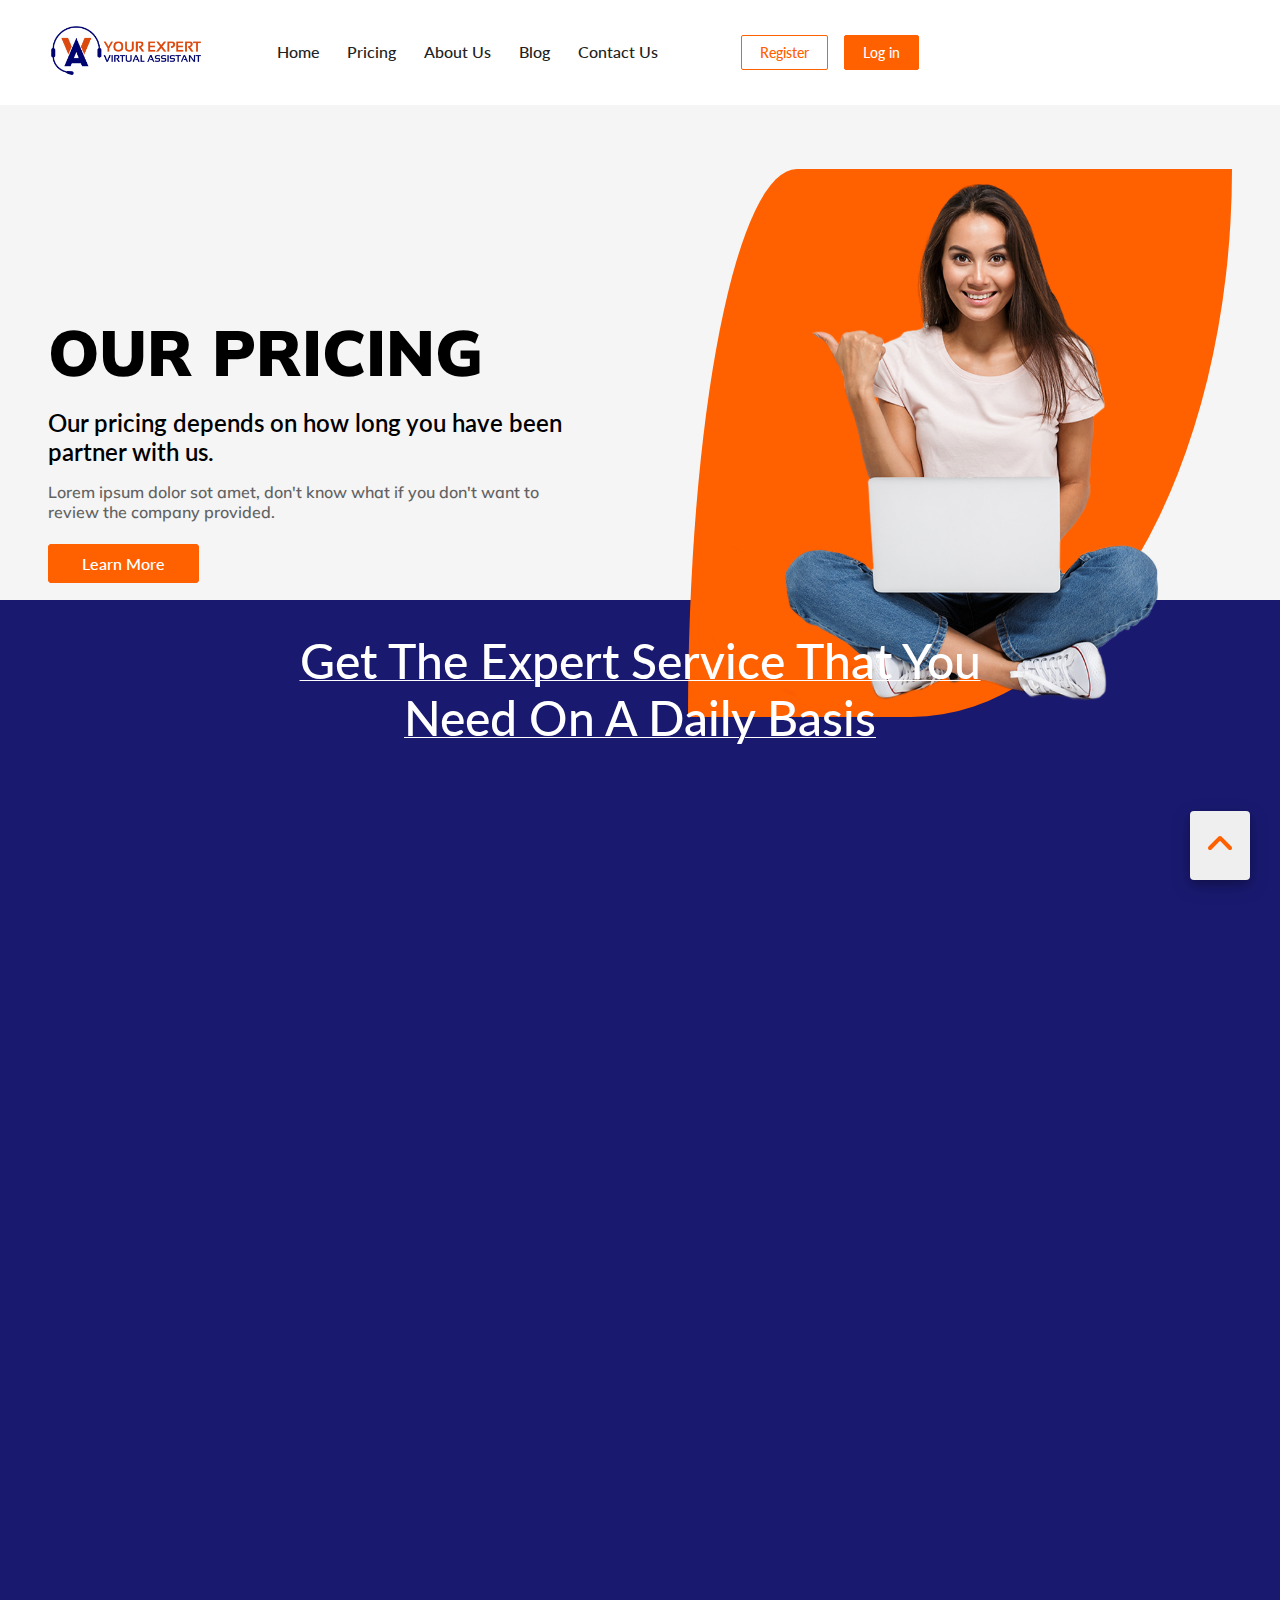
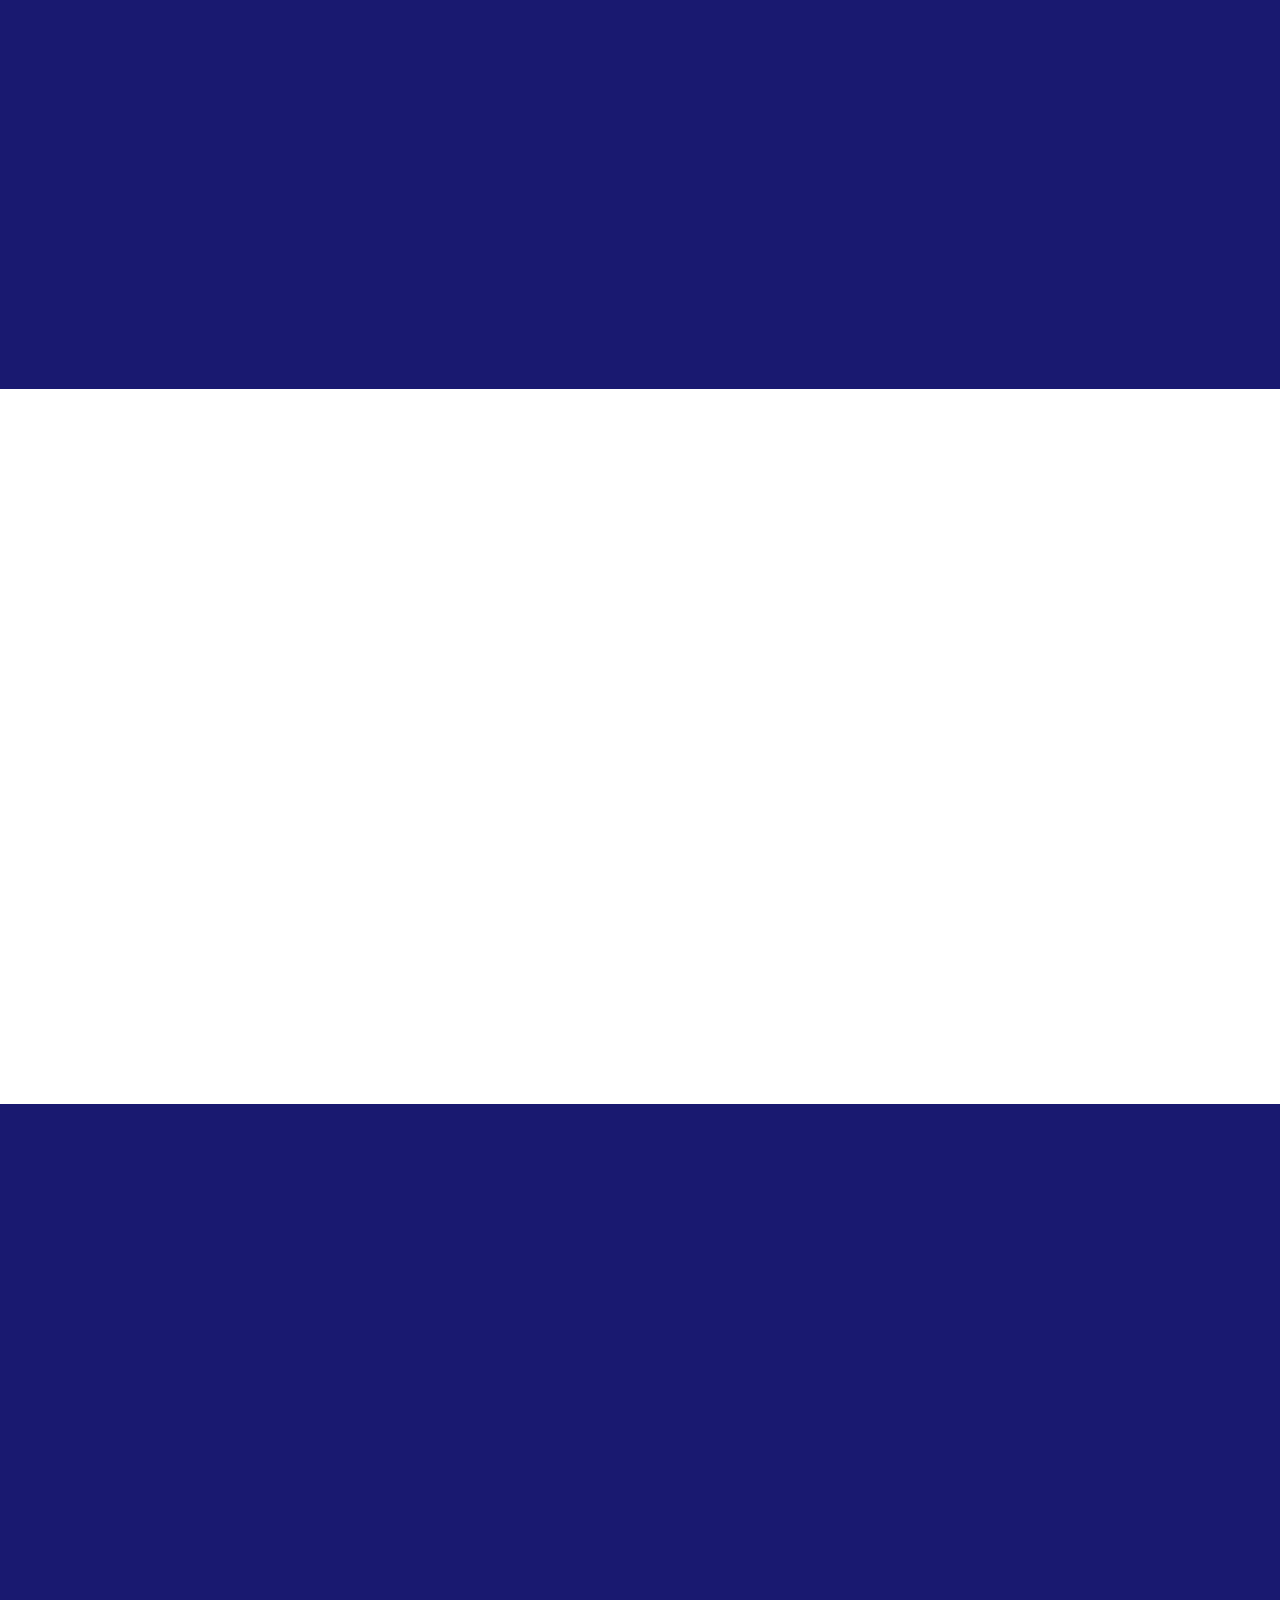
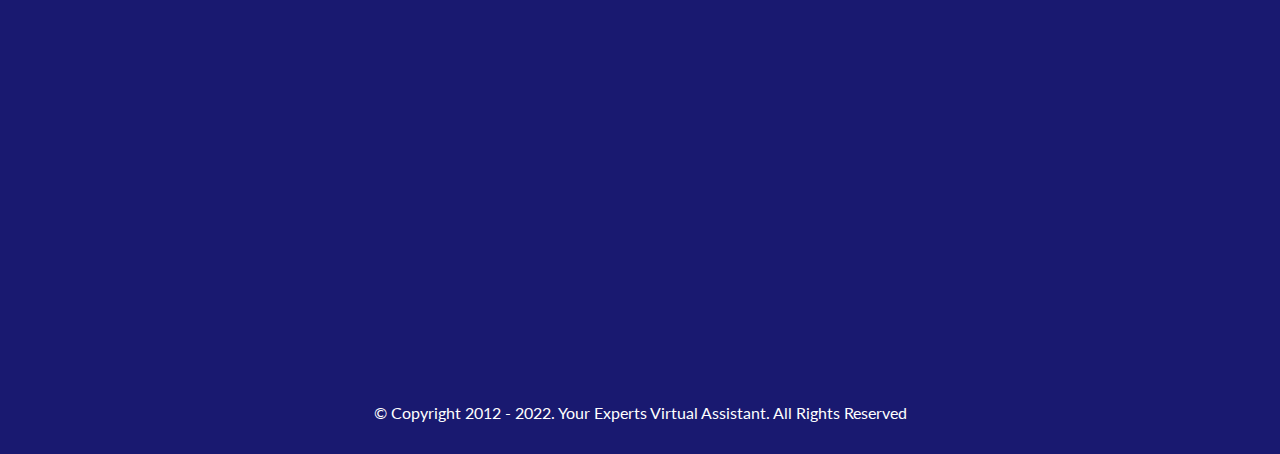
<file: pricing.html>
<!DOCTYPE html>
<html lang="en">
<head>
  <meta charset="UTF-8">
  <meta name=
  "viewport" content="width=device-width,initial-scale=1">
  <meta http-equiv=
  "X-UA-Compatible" content="IE=edge">
  <link rel="stylesheet"
  type="text/css" href="main.css" />
  <link rel="stylesheet"
  type="text/css" href="pages.css" />
  <link rel="stylesheet" href="https://cdnjs.cloudflare.com/ajax/libs/font-awesome/6.1.2/css/all.min.css">
  <link rel="stylesheet" href="https://unpkg.com/aos@next/dist/aos.css" />
  <title>Virtual Assistant Website</title>
</head>
<body>
  <button onclick="topFunction()" id="myBtn" class="pricingBtn" title="Go to top">
    <i class="fa-solid fa-angle-up"> </i>
  </button> <!-- scroll to top button -->
 <header>
    <!-- navigation -->
    <nav class="navbar">
      <div class="navlinks">
        <a href="">
           <img src="logo.png" class="logo">
        </a>
        <div class="links">
          <a href="javascript:void()" id="navbar-close-btn" onclick="hideMenuItems()">
            <i class="fa-solid fa-times"> </i>
          </a>
          <ul>
            <li><a href="index.html">Home</a></li>
            <li><a href="pricing.html">Pricing</a></li>
            <li><a href="about.html">About Us</a></li>
            <li><a href="blog.html">Blog</a></li>
            <li><a href="contact.html">Contact Us</a></li>
          </ul>
          <!-- sign up/in section -->
          <div class="cta-buttons">
            <button class="register">Register</button>
            <button class="logIn">Log in</button>
          </div>
        </div>
      </div>
        <a href="javascript:void()" id="navbar-menu-btn" onclick="showMenuItems()">
          <i class="fa-solid fa-bars"> </i>
        </a>
    </nav>
    <!-- header-content -->
    <div class="header-content header-pricing-content">
      <div class="header-pricing-text">
        <h1>OUR PRICING</h1>
        <div class="sub-text">
          <h3>Our pricing depends on how long you have been partner with us.</h3>
          <p>Lorem ipsum dolor sot amet, don't know what if you don't want to review the company provided.</p>
          <a href="" class="exhire">Learn More</a>
        </div>
      </div>
      <div class="header-pricing-text pricing-image">
        <img src="right.png">
      </div>
    </div>    
  </header>
  <!-- services -->
  <section class="services">
    <div class="title" data-aos="flip-up">
      <h2>Get the expert service that you <br>need on a daily basis </h2>
    </div>
    <div class="pricing-text" data-aos="zoom-in-down">
      <div class="pricing-card">
        <div class="cardName">
          <h2>Customer Support</h2>
          <p>Starts at</p>
        </div>
        <div class="priceLabel">
          <span class="currency">$</span>
          <span class="price">400</span>
          <span class="permonth">/ month</span>
        </div>
        
        <div class="planLabel">
          <ul>
            <li class="planPrior">
              <strong>$800</strong>/month - <strong>Full Time</strong>
            </li>
            <li>Setup your accounts</li>
            <li>Answer Call from your clients</li>
            <li>Email/Text Messaging Support</li>
            <li>Setup & Plan your Schedule Ahead</li>
            <li>Provide Accurate Reports</li>
            <li>Assist with your business needs</li>
            
            <li class="noCharges">No hidden charges. No additional fees.</li>
          </ul>
        </div>
        <a href="" class="getStarted">Get Started</a>
      </div>
      <!-- Service s item -->
      <div class="pricing-card">
        <div class="cardName">
          <h2>Social Media VA</h2>
          <p>Starts at</p>
        </div>
        <div class="priceLabel">
          <span class="currency">$</span>
          <span class="price">650</span>
          <span class="permonth">/ month</span>
        </div>
        
        <div class="planLabel">
          <ul>
            <li class="planPrior">
              <strong>$900</strong>/month - <strong>Full Time</strong>
            </li>
            <li>Setup your accounts</li>
            <li>Manage your social media accounts</li>
            <li>Chat Support</li>
            <li>Setup & Plan your Schedule Ahead</li>
            <li>Provide Incident Reports</li>
            <li>Provide content ideas</li>
            
            <li class="noCharges">No hidden charges. No additional fees.</li>
          </ul>
        </div>
        <a href="" class="getStarted">Get Started</a>
      </div>
      <!-- Service s item -->
      <div class="pricing-card">
        <div class="cardName">
          <h2>Admin Assistant</h2>
          <p>Starts at</p>
        </div>
        <div class="priceLabel">
          <span class="currency">$</span>
          <span class="price">700</span>
          <span class="permonth">/ month</span>
        </div>
        
        <div class="planLabel">
          <ul>
            <li class="planPrior">
              <strong>$800</strong>/month - <strong>Full Time</strong>
            </li>
            <li>Handling Emails</li>
            <li>Admin/Executive Support</li>
            <li>Hotel/Travel Booking</li>
            <li>Plan & Organize Reports</li>
            <li>Coordinating with other executive s</li>
            <li>Other Administrative Report </li>
            
            <li class="noCharges">No hidden charges. No additional fees.</li>
          </ul>
        </div>
        <a href="" class="getStarted">Get Started</a>
      </div>
      <!-- Service s item -->
      <div class="pricing-card">
        <div class="cardName">
          <h2>Customer Support</h2>
          <p>Starts at</p>
        </div>
        <div class="priceLabel">
          <span class="currency">$</span>
          <span class="price">400</span>
          <span class="permonth">/ month</span>
        </div>
        
        <div class="planLabel">
          <ul>
            <li class="planPrior">
              <strong>$800</strong>/month - <strong>Full Time</strong>
            </li>
            <li>Setup your accounts</li>
            <li>Answer Call from your clients</li>
            <li>Email/Text Messaging Support</li>
            <li>Setup & Plan your Schedule Ahead</li>
            <li>Provide Accurate Reports</li>
            <li>Assist with your business needs</li>
            
            <li class="noCharges">No hidden charges. No additional fees.</li>
          </ul>
        </div>
        <a href="" class="getStarted">Get Started</a>
      </div>
      <!-- Service s item -->
    </div>
  </section>
  <!-- Company -->
  <section class="company">
    <div class="experts" data-aos="fade-up">
      <img src="logo.png" class="logo">
    </div>
    <div class="application" data-aos="fade-up">
      <p>Want to be part of our <strong> Virtual Assistant Team</strong>?</p>
      <a href=""> Apply Here</a>
    </div>
    <div class="office" data-aos="fade-up">
      <h5>Quezon City</h5>
      <p>Don Custodio 84B, </p>
      <p>St.Martin Cubao QC</p>
      <br>
      <p>Phone: 09123455678</p>
    </div>
    <div class="office" data-aos="fade-up">
      <h5>Angeles City</h5>
      <p>Don Custodio 84B, </p>
      <p>St.Martin Pampanga</p>
      <br>
      <p>Phone: 09123455678</p>
    </div>
  </section>
  
  <!-- Need for VA -->
  <section class="needva">
    <div class="title" data-aos="flip-up">
      <h2 class="price-title">In need of VA</h2>
    </div>
    <div class="form-container" data-aos="fade-out">
      <p>Fill up this form</p>
      <form action="https://formspree.io/f/xnqrpaeq" method="POST">
        <input type="text" name="Fullname" placeholder="Full Name">
        <br>
        <input type="number" name="Contact" placeholder="Contact">
        <br>
        <input type="email" name="Email" placeholder="Email Address">
        <br>
        <input type="text" name="Country" placeholder="Country">
        <br>
        <button class="submit">Send Inquiry</button>
      </form>
      <!-- form -->
    </div>
  </section>
  
  <!-- footer -->
  <footer>
    <div class="navigation-footer" data-aos="fade-up">
      <a href="javascript:void()" id="footer-menu-btn" onclick="showMenu()">
        <i class="fa-solid fa-bars"> </i>
      </a>
      <div class="footer-menu">
        <ul id="hide">
           <a href="index.html">Home</a>
           <a href="pricing.html">Pricing</a>
           <a href="about.html">About Us</a>
           <a href="blog.html">Blog</a>
           <a href="contact.html">Contact Us</a>
        </ul>
      </div>
    </div>
    <!-- social-links -->
    <div class="social-links" data-aos="fade-up">
      <a href="">
        <i class="fa-brands fa-facebook-f"> </i>
      </a>
      <a href="">
        <i class="fa-brands fa-facebook-messenger"> </i>
      </a>
      <a href="">
        <i class="fa-brands fa-instagram"> </i>
      </a>
      <a href="">
        <i class="fa-brands fa-youtube"> </i>
      </a>
      <a href="">
        <i class="fa-brands fa-tiktok"> </i>
      </a>
    </div>
    
    <p>&copy; Copyright 2012 - 2022. Your Experts Virtual Assistant. All Rights Reserved</p>
  </footer>
<script src = "main.js"> </script>
<script src = "https://unpkg.com/aos@next/dist/aos.js"> </script>
<script>
// animation
AOS.init({
   duration: 1000,
   once: true,
 });
</script>
</body>
</html>
</file>
<file: main.css>
@import url('https://fonts.googleapis.com/css2?family=Lato:wght@100;300;400;700;900&family=Mulish:wght@200;300;400;500;600;700;800;900&display=swap');
:root {
  --mybaseColor: #191970;
  --mybackColor: #FF6000;
  --blashColor: #222222;
  --whiteColor: #fff;
  --fontMulish: 'Mulish', sans-serif;
  --fontLato: 'Lato', sans-serif;
}
* {
  padding: 0;
  margin: 0;
  box-sizing: border-box;
}
a, button {
  text-decoration: none;
  cursor: pointer;
}
img {
  width: 100%;
}
html {
  scroll-behavior: smooth;
  /* scroll effect */
}
body {
  width: 100%;
  height: 100vh;
  overflow-x: hidden;
  background: var(--whiteColor);
}
/* -------- scrollto topbutton -------- */
#myBtn {
  position: fixed;
  bottom: 20px;
  right: 30px;
  z-index: 99;
  font-size: 18px;
  border: none;
  color: var(--mybackColor);
  padding: 1rem;
  font-size: 2rem;
  outline: none;
  border-radius: 4px;
  box-shadow: 0 4px 8px 0 rgba(0, 0, 0, 0.2), 0 6px 20px 0 rgba(0, 0, 0, 0.19);
}
/* -------- header -------- */
header {
  height: 600px;
  background: var(--mybaseColor);
}
.navbar {
  display: flex;
  align-items: center;
  justify-content: space-between;
  padding: 2% 4%;
  background: var(--whiteColor);
}
.navlinks {
  display: flex;
  align-items: center;
  justify-content: space-between;
}
.logo {
  width: 150px;
}
.navlinks .links {
  margin-left: 3rem;
  display: flex;
  align-items: center;
  justify-content: space-between;
  padding: 0 1rem;
}
.navlinks .links ul {
  list-style: none;
}
.navlinks .links ul li {
  display: inline-block;
  padding: 8px 12px;
}
.navbar .links ul li a {
  font-family: var(--fontLato);
  font-size: 1rem;
  font-weight: 500;
  color: var(--blashColor);
}
.navbar .links ul li a:hover {
  color: var(--mybackColor);
}
.cta-buttons {
  display: inline-block;
  margin-left: 4rem;
}
.cta-buttons button {
  padding: 8px 18px;
  border: none;
  background: none;
  outline: none;
  margin: 0.4rem;
  font-family: var(--fontLato);
  font-size: 0.9rem;
  font-weight: 500;
  border-radius: 2px;
}
.cta-buttons .register {
  border: 1px solid var(--mybackColor);
  color: var(--mybackColor);
}
.cta-buttons .logIn {
  border: 1px solid var(--mybackColor);
  background: var(--mybackColor);
  color: white;
}
/* -------- navigation end -------- */
.header-content {
  width: 100%;
  display: flex;
  align-items: center;
  justify-content: space-between;
  padding: 4rem 0;
  background: whitesmoke;
  overflow: hidden;
}
.header-content .left img {
  width: 300px;
  height: 400px;
  border-bottom: 2px solid lightgrey;
}
.header-content .header-text {
  text-align: center;
  width: 100%;
  padding: 2rem 0;
}
.header-text h1 {
  font-family: var(--fontMulish);
  font-size: 4rem;
  font-weight: 900;
  text-transform: uppercase;
}
.header-text h3 {
  font-family: var(--fontLato);
  font-size: 1.5rem;
  font-weight: 600;
  padding: 1rem 0;
}
.header-text p {
  font-family: var(--fontMulish);
  font-size: 1rem;
  font-weight: 600;
  opacity: 0.6;
  padding-bottom: 2rem;
}
.header-text a {
  font-family: var(--fontLato);
  font-size: 1rem;
  font-weight: 600;
  color: var(--whiteColor);
  padding: 8px 2rem;
  border: 2px solid var(--mybackColor);
  background: var(--mybackColor);
  border-radius: 3px;
  transition: 0.5s;
}
.header-text a:hover {
  background: var(--mybackColor);
  color: white;
  border-radius: 25px;
  padding: 8px 1.8rem;
}
/* -------- header content end -------- */
.services,
.about,
.testimonials,
.company,
.hire,
footer,
.companyInfo,
.information {
  text-align: center;
  padding: 2rem 0;
  display: flex;
  align-items: center;
  justify-content: center;
  flex-direction: column;
  overflow: hidden;
}
/* -------- services -------- */
.services {
  background: var(--mybaseColor);
  color: var(--whiteColor);
}
.title {
  margin-bottom: 3rem;
  text-align: center;
  width: 100%;
}
.title h2 {
  font-family: var(--fontLato);
  font-size: 3rem;
  font-weight: 500;
  text-transform: capitalize;
  text-decoration: underline 1px;
}
.services-text, .form-container {
  display: flex;
  align-items: center;
  justify-content: center;
  flex-direction: column;
}
.services-item {
  padding: 1.5rem 1rem;
  width: 40%;
  border-bottom: 1px solid grey;
  margin-bottom: 2rem;
}
.services-item i, .about-text i {
  font-size: 3rem;
  color: var(--whiteColor);
  padding: 1rem;
}
.services-item h4, .about-text h4 {
  font-size: 1.3rem;
  font-family: var(--fontMulish);
  font-weight: 800;
  text-transform: uppercase;
  margin: 1rem 0;
  color: var(--whiteColor);
  letter-spacing: 1px;
}
.services-item p {
  font-family: var(--fontLato);
  font-size: 1.1rem;
  font-weight: 400;
  color: var(--whiteColor);
  opacity: 0.8;
}
/* -------- virtual assistant -------- */
.assistant-gallery {
  display: grid;
  grid-template-columns: repeat(3,1fr);
  gap: 1rem;
  padding: 2rem;
}
.assistant {
  width: 100%;
  background: white;
  margin-bottom: 1rem;
  border: 0.5px solid var(--mybaseColor);
  transition: 0.3s ease-out;
}
.assistant:hover {
  background: var(--mybackColor);
  color: var(--whiteColor);
  border: none;
}
.assistant h4 {
  font-family: var(--fontMulish);
  font-size: 1.4rem;
  font-weight: 700;
  margin: 5px 0;
}
.assistant p {
  padding-bottom: 1rem;
  font-family: var(--fontLato);
  font-weight: 400;
  opacity: 0.7;
}
/* -------- about -------- */
.about, .needva {
  background: va(--whiteColor);
  padding: 2rem 1rem;
}
.hire {
  background: var(--whiteColor);
}
.about-container {
  display: flex;
}
.about-text {
  width: 60%;
}
.about-text i {
  color: var(--mybaseColor);
}
.about-text h4 {
  font-size: 1.3rem;
  font-family: var(--fontLato);
  font-weight: 600;
  color: var(--blashColor);
}
/* -------- testimonials -------- */
.testimonials {
  background: var(--mybaseColor);
}
.testimonials .title {
  color: var(--whiteColor);
}
.testimonial-item {
  width: 60%;
  height: 280px;
  text-align: center;
  color: var(--whiteColor);
}
.testimonial-item p {
  font-family: var(--fontLato);
  font-size: 1.2rem;
  font-weight: 500;
  line-height: 2;
  font-style: italic;
}
.testimonial-item h5 {
  font-family: var(--fontLato);
  font-size: 1.6rem;
  margin-top: 1.4rem;
}
/* -------- company -------- */
.company {
  background: var(--whiteColor);
}
.experts img {
  width: 300px;
  margin-bottom: 1rem;
}
.application {
  /* -------- apply section -------- */
  padding: 2rem 0;
  width: 60%;
  margin-bottom: 1rem;
  border-bottom: 1px solid grey;
}
.application p {
  font-family: var(--fontLato);
  font-size: 1.2rem;
  margin-bottom: 2rem;
  word-spacing: 2px;
}
.application a {
  padding: 12px 2rem;
  background: var(--mybackColor);
  font-family: var(--fontMulish);
  font-size: 1rem;
  font-weight: 500;
  color: white;
  border-radius: 3px;
  transition: 0.5s;
}
.application a:hover {
  background: var(--mybackColor);
  color: white;
  border-radius: 25px;
  padding: 12px 1.8rem;
}
.office {
  width: 40%;
  padding: 1rem 0;
}
.office h5 {
  font-family: var(--fontLato);
  font-size: 1.8rem;
  font-weight: 700;
  margin-bottom: 18px;
}
.office p {
  font-family: var(--fontLato);
  font-size: 1.2rem;
  font-weight: 400;
  line-height: 1.5;
  opacity: 0.7;
}
/* -------- form  -------- */
.needva, footer {
  background: var(--mybaseColor);
  color: var(--whiteColor);
}
.form-container {
  text-align: center;
  padding: 1rem 0;
}
.form-container p {
  font-family: var(--fontMulish);
  font-size: 1.4rem;
  margin-bottom: 1rem;
}
.form-container form {
  width: 100%;
}
.form-container input {
  width: 60%;
  padding: 1.8rem 1rem;
  height: 2rem;
  margin-bottom: 1.5rem;
  outline: none;
  border: none;
  border-bottom: 1px solid grey;
  border-radius: 3px;
}
.form-container input::placeholder {
  font-family: var(--fontLato);
  font-size: 0.9rem;
  font-weight: 400;
}
.form-container .submit {
  margin-top: 1rem;
  padding: 12px 2rem;
  outline: none;
  border: 1px solid var(--mybackColor);
  font-family: var(--fontLato);
  font-size: 1rem;
  font-weight: 600;
  background: var(--mybackColor);
  color: white;
  border-radius: 3px;
  transition: 0.5s;
}
.submit:hover {
  background: var(--mybackColor);
  color: white;
  border-radius: 25px;
  padding: 12px 1.8rem;
}
/* -------- footer -------- */
.navigation-footer {
  margin-bottom: 1rem;
  padding-bottom: 2rem;
  width: 60%;
}
.navigation-footer #footer-menu-btn {
  font-size: 2.5rem;
  color: var(--whiteColor);
}
.navigation-footer ul {
  list-style-type: none;
  text-align: left;
  border-top: 4px solid var(--mybackColor);
  margin-top: 1rem;
  display: flex;
  flex-direction: column;
  transition: 0.5s;
}
.footer-menu {
  display: none;
}
.navigation-footer ul a {
  color: var(--blashColor);
  font-family: var(--fontMulish);
  font-size: 1.2rem;
  font-weight: 500;
  padding: 1rem 1.5rem;
  background: var(--whiteColor);
  transition: 0.5s;
}
.navigation-footer ul a:hover {
  background: var(--mybackColor);
  color: var(--whiteColor);
  display: flex;
  flex-direction: column;
}
.navigation-footer .hide {
  display: none;
}
.social-links {
  padding: 2rem 0;
  border-bottom: 1px solid lightgrey;
}
.social-links a {
  color: var(--whiteColor);
  font-size: 2rem;
  margin: 0 0.5rem;
  color: var(--mybackColor);
  transition: 0.5s;
}
.social-links a:hover {
  color: var(--whiteColor);
  font-size: 2.1rem;
}
/* -------- copyright -------- */
footer p {
  margin-top: 2rem;
  font-family: var(--fontLato);
  font-size: 1rem;
  font-weight: 400;
}

/* navbar MENU  */
#navbar-menu-btn, #navbar-close-btn {
  display: none;
  position: absolute;
  top: 20px;
  right: 30px;
  color: var(--mybackColor);
  font-size: 2rem;
}

/* --------
media queries for home page
-------- */


@media screen and (max-width: 767px) {
  .logo {
    width: 200px;
  }
  .navlinks .links {
    position: fixed;
    top: 0;
    right: 0;
    width: 100%;
    z-index: 9999999999;
    background: var(--whiteColor);
    display: none;
    box-shadow: 0 4px 8px 0 rgba(0, 0, 0, 0.2), 0 6px 20px 0 rgba(0, 0, 0, 0.19);
  }
  .navlinks .links ul {
    display: flex;
    align-items: center;
    flex-direction: column;
    padding: 1rem;
  }
  .navlinks .links ul li {
    padding: 12px 1rem;
  }
  .cta-buttons {
    padding: 1rem;
    float: right;
  }
  #navbar-menu-btn {
    display: block;
    font-size: 1.8rem;
    color: var(--mybackColor);
  }
  #navbar-close-btn {
    display: block;
  }
  .left {
    display: none;
  }
  .header-content .header-text {
    padding: 1rem;
    width: 100%;
    text-align: center;
  }
  .header-text h1 {
    font-size: 5rem;
  }
  .header-text h3 {
    font-size: 1.8rem;
  }
  .header-text p {
    font-size: 1.2rem;
  }
  .header-text a {
    font-size: 1.4rem;
  }
  header {
    height: 800px;
  }
  #myBtn {
    font-size: 0.5rem;
    padding: 0.4rem;
    right: 10px;
  }
  .services-text {
    padding: 0 2rem;
  }
  .services-item {
    width: 100%;
  }
  .assistant-gallery {
    grid-template-columns: 1fr;
    padding: 1rem;
  }
  .about-container {
    flex-direction: column;
    align-items: center;
    justify-content: center;
  }
  .about-container {
    width: 100%;
  }
  .testimonial-item {
    width: 100%;
    height: 350px;
  }
  .testimonial-item p {
    padding: 0 1rem;
  }
  .application, .office {
    width: 100%;
  }
  .form-container form {
    padding: 1rem;
  }
  .form-container {
    border-bottom: 0.5px solid var(--whiteColor);
  }
  .form-container input {
    width: 100%;
  }
  .navigation-footer {
    width: 90%;
  }
}

@media screen and (min-width: 768px) and (max-width: 876px) {
  .navlinks .links {
    position: fixed;
    top: 0;
    right: 0;
    width: 100%;
    z-index: 9999999999;
    background: var(--whiteColor);
    display: none;
    box-shadow: 0 4px 8px 0 rgba(0, 0, 0, 0.2), 0 6px 20px 0 rgba(0, 0, 0, 0.19);
  }
  .navlinks .links ul {
    display: flex;
    align-items: center;
    flex-direction: column;
    padding: 1rem;
  }
  .navlinks .links ul li {
    padding: 12px 1rem;
  }
  .cta-buttons {
    padding: 1rem;
    float: right;
  }
  #navbar-menu-btn {
    display: block;
    font-size: 1.8rem;
    color: var(--mybackColor);
  }
  #navbar-close-btn {
    display: block;
  }
  header {
    height: 600px;
  }
  .assistant-gallery {
    grid-template-columns: repeat(2,1fr);
  }
  #myBtn,
  .pricingBtn,
  .aboutBtn{
    font-size: 0.5rem;
    padding: 0.4rem;
    right: 10px;
  }
  .form-container input {
    width: 70%;
  }
  .navigation-footer {
    width: 90%;
  }
  #right {
    display: none;
  }
  .header-text {
    padding: 1rem;
  }
  /* --about page -------- */
  .left img {
    width: 100%;
  }
  #about-image {
    width: 350px;
  }
  #index-text {
    margin: 0 1rem;
  }
  /* blog page */
  .header-blog-text {
    width: 100%;
  }
  /* contact page */
  .contact-text {
    margin-bottom: 2rem;
  }
  .location {
    flex-direction: column;
  }

}

/* media query close for medium screen */
</file>
<file: pages.css>
.header-pricing-text,
.header-about-text {
  margin: 0 3rem;
  flex: 1;
  width: 50%;
}
.pricing-image {
  background: var(--mybackColor);
  border-radius: 20% 80% 59% 41% / 100% 0% 100% 0%;
}
.header-pricing-text h1,
.header-about-text h1 {
  font-family: var(--fontMulish);
  font-size: 4rem;
  font-weight: 900;
  text-transform: uppercase;
}
.header-pricing-text h3,
.header-about-text h3 {
  font-family: var(--fontLato);
  font-size: 1.5rem;
  font-weight: 600;
  padding: 1rem 0;
}
.header-pricing-text p,
.header-about-text p {
  font-family: var(--fontMulish);
  font-size: 1rem;
  font-weight: 600;
  opacity: 0.6;
  padding-bottom: 2rem;
}
.header-pricing-text a, .getStarted,
.header-about-text a,
.header-blog-text a {
  font-family: var(--fontLato);
  font-size: 1rem;
  font-weight: 600;
  background: var(--mybackColor);
  padding: 8px 2rem;
  border: 2px solid var(--mybackColor);
  color: var(--whiteColor);
  transition: 0.5s;
  border-radius: 4px;
}
.header-pricing-text a:hover, .getStarted:hover,
.header-blog-text a:hover {
  background: var(--mybackColor);
  color: white;
  padding: 8px 1.8rem;
  border-radius: 25px;
}
/* -------- pricing card -------- */
.pricing-text {
  display: grid;
  grid-template-columns: repeat(2,1fr);
  gap: 2rem;
  padding: 4rem 0;
}
.pricing-card {
  width: 300px;
  background: var(--whiteColor);
  color: var(--mybaseColor);
  border-radius: 5px;
  font-family: var(--fontMulish);
  padding-bottom: 2rem;
  transform: skewY(10deg);
  transition: 0.2s;
  border: 1px solid white;
}
.pricing-card:hover {
  transform: scale(1.2);
  box-shadow: 0 4px 8px 0 rgba(0, 0, 0, 0.2), 0 6px 20px 0 rgba(0, 0, 0, 0.19);
  z-index: 2;
}
.cardName {
  padding: 1rem;
  background: var(--mybackColor);
  color: var(--whiteColor);
}
.cardName h2 {
  font-family: var(--fontLato);
  font-size: 1.8rem;
  font-weight: 900;
  margin-bottom: 0.4rem;
}
.cardName p {
  font-family: var(--fontLato);
  font-size: 0.8rem;
  text-transform: uppercase;
  font-weight: 800;
  opacity: 0.7;
}
.priceLabel {
  padding: 1rem 2rem;
  border-bottom: 0.5px solid var(--mybaseColor);
}
.priceLabel span {
  font-family: var(--fontMulish);
  font-size: 2.4rem;
  font-weight: 300;
}
.priceLabel .permonth {
  font-size: 0.9rem;
  opacity: 0.6;
  font-weight: 300;
}
/* plan label */
.planLabel {
  padding: 0 2rem;
  margin-bottom: 2rem;
}
.planLabel li {
  font-family: var(--fontLato);
  font-size: 0.8rem;
  font-weight: 400;
  color: var(--blashColor);
  opacity: 0.9;
  margin-bottom: 10px;
  text-align: left;
}
.planLabel li::before {
  color: var(--mybackColor);
}
.planPrior {
  border-bottom: 0.5px solid var(--mybaseColor);
  padding-bottom: 1rem;
  padding-top: 1rem;
}
li.noCharges {
  margin-top: 1.5rem;
  color: var(--mybaseColor);
  font-style: italic;
  font-weight: 700;
}

/* -------- style about page
-------- */
.about-image img {
  width: 380px;
  border-radius: 3px;
}
.about-text {
  padding: 1rem 0;
  text-align: left;
  display: flex;
  align-items: center;
  flex-direction: row;
  padding: 1rem;
  width: 100%;
  padding-bottom: 3rem;
}
.container {
  height: 250px;
  flex: 1;
  padding: 0 1rem;
}
.container p {
  font-family: var(--fontMulish);
  font-size: 1.2rem;
  font-weight: 300;
  color: lightgrey;
}
.container .imp {
  font-size: 1.9rem;
  color: var(--mybackColor);
  font-weight: 400;
}
/* -------- additional info s -------- */
.trainings {
  padding: 2rem;
  background: var(--mybaseColor);
  color: var(--whiteColor);
  border-top: 1px solid lightgrey;
}
.add-info {
  display: flex;
  align-items: center;
  justify-content: center;
  margin-bottom: 3rem;
}
.add-info .info-text {
  width: 100%;
  padding: 1rem;
}
.info-text h3 {
  font-family: var(--fontMulish);
  font-size: 2.4rem;
  font-weight: 700;
  margin-bottom: 1rem;
  text-transform: capitalize;
}
.info-text p {
  font-family: var(--fontMulish);
  font-size: 1.2rem;
  font-weight: 300;
  color: lightgrey;
}
.info-img img, .info-img2 img {
  border: 2px solid var(--whiteColor);
}
/* -------- blog page styling -------- */
.header-blog-content,
.header-contact {
  background-image: linear-gradient(rgba(0,0,0,0.7), rgba(0,0,0,0.4)), url('blog-bg.jpg');
  background-size: cover;
  background-position: center;
  color: var(--whiteColor);
  height: 550px;
  display: flex;
  align-items: center;
  justify-content: center;
  padding-bottom: 3rem;
}
.header-blog-text {
  width: 70%;
  text-align: center;
  padding: 4rem 0;
}
.header-blog-text h1 {
  font-family: var(--fontLato);
  font-size: 2.9rem;
  font-weight: 800;
  text-transform: capitalize;
}
.header-blog-text h3 {
  font-family: var(--fontLato);
  font-size: 1.7rem;
  font-weight: 400;
  padding: 0.5rem 0;
}
.header-blog-text p {
  font-family: var(--fontLato);
  font-size: 1.1rem;
  font-weight: 500;
  color: lightgrey;
  margin-bottom: 3rem;
}

/* blog card contents */
.blog-content {
  background: va(--whiteColor);
  width: 100%;
  padding: 4rem 0;
  display: flex;
  align-items: center;
  justify-content: center;
  flex-direction: column;
  background: var(--mybaseColor);
  color: var(--whiteColor);
  overflow: hidden;
}
.blog-container {
  width: 80%;
  display: grid;
  grid-template-columns: repeat(2,1fr);
  gap: 2rem;
}
.blog-card {
  border: 2px solid lightgrey;
  background: var(--whiteColor);
  border-radius: 3px;
  width: 100%;
}
.blog-card img {
  height: 300px;
  object-fit: cover;
}
.blog-card-text {
  padding: 1.5rem 1rem;
}
.blog-card-text h3 {
  text-transform: capitalize;
  font-family: var(--fontMulish);
  font-size: 1.5rem;
  font-weight: 500;
  color: var(--mybaseColor);
}
.blog-card-text h6 {
  text-transform: uppercase;
  font-family: var(--fontLato);
  font-size: 0.8rem;
  font-weight: 500;
  color: var(--blashColor);
  padding: 1rem 0;
}
.blog-card-text p {
  font-family: var(--fontLato);
  font-size: 0.9rem;
  font-weight: 400;
  opacity: 0.6;
  color: var(--blashColor);
  margin-bottom: 1rem;
}
.blog-card-text a {
  text-decoration: underline;
  font-family: var(--fontLato);
  font-size: 1em;
  font-weight: 600;
  color: var(--mybackColor);
}
/* -------- contact page
-------- */
#contact-services {
  background: var(--whiteColor);
  color: var(--blashColor);
}
.contact-container {
  display: flex;
  align-items: center;
  justify-content: center;
  flex-direction: column;
}
.contact-text,
.location {
  display: flex;
  align-items: center;
  padding: 0 2rem;
}
.container-contact,
.location-map {
  width: 50%;
  text-align: left;
  margin: 0 1rem;
}
.container-contact h4 {
  font-family: var(--fontLato);
  font-size: 2rem;
  font-weight: 600;
}
.container-contact p {
  padding: 1rem 0;
  font-family: var(--fontLato);
  font-size: 1.2rem;
  color: grey;
  font-weight: 400;
}
.contact-link a {
  font-family: var(--fontLato);
  font-size: 1.4rem;
  font-weight: 700;
  text-decoration: underline;
  margin-right: 0.3rem;
  color: var(--mybackColor);
}
/* location map */
.location-map {
  padding-bottom: 2rem;
  border-bottom: 1px solid lightgrey;
}
.location-map p {
  font-family: var(--fontLato);
  font-size: 1.4rem;
  font-weight: 500;
  margin-bottom: 1.5rem;
}
.location-map i {
  color: var(--mybackColor);
}
.location-map iframe {
  width: 450px;
  height: 400px;
}


/* media query for  pages */
@media screen and (max-width: 767px) {
  .header-pricing-text h1 {
    font-size: 4.5rem;
  }
  .header-pricing-text h3 {
    font-size: 1.8rem;
  }
  .header-pricing-text p {
    font-size: 1.2rem;
  }
  .header-pricing-text a {
    font-size: 1.4rem;
  }
  header {
    height: 800px;
  }
  .header-pricing-text,
  .header-about-text {
    text-align: center;
    width: 100%;
    margin: 0;
    padding: 2rem 1rem;
  }
  .pricing-image, .about-image {
    display: none;
  }
  .pricing-text {
    width: 100%;
    grid-template-columns: 1fr;
    place-items: center;
  }
  .pricing-card {
    transform: none;
  }
  .pricing-card:hover {
    transform: scale(1);
  }
  /* -------- about page -------- */
  .header-about-text {
    height: 500px;
  }
  .header-about-content h1 {
    font-size: 5rem;
  }
  .header-about-content h3 {
    font-size: 1.5rem;
  }
  .header-about-content p {
    font-size: 1.1rem;
  }
  .header-about-content a,
  .header-blog-text a {
    font-size: 1.4rem;
  }
  .about-text, .add-info {
    flex-direction: column;
  }
  .container {
    margin-bottom: 2rem;
  }
  .trainings {
    padding: 0.5rem;
  }
  .add-info {
    width: 100%;
  }
  .info-img {
    order: 1;
  }
  .info-content {
    order: 2;
  }
  /* --------
  blog page styling
  -------- */
  .header-blog-content {
    height: 700px;
  }
  .header-blog-text {
    width: 90%;
    padding: 2rem 0;
  }
  .blog-container {
    width: 90%;
    grid-template-columns: repeat(4,1fr);
    overflow: hidden;
    overflow-x: scroll;
  }
  .blog-card img {
    width: 300px;
  }
  /* --------
  contact page
  -------- */
  #contact {
    height: 720px;
  }
  #contact h1 {
    font-size: 4rem;
  }
  .contact-text,
  .location {
    flex-direction: column;
    padding: 1rem;
  }
  .container-contact,
  .location-map {
    width: 100%;
    margin: 1rem 0;
    margin-bottom: 2rem;
  }
  #conImage {
    order: 1;
  }
  #conText {
    order: 2;
  }
  .location-map iframe {
    width: 360px;
  }

} /* media query close */
</file>
